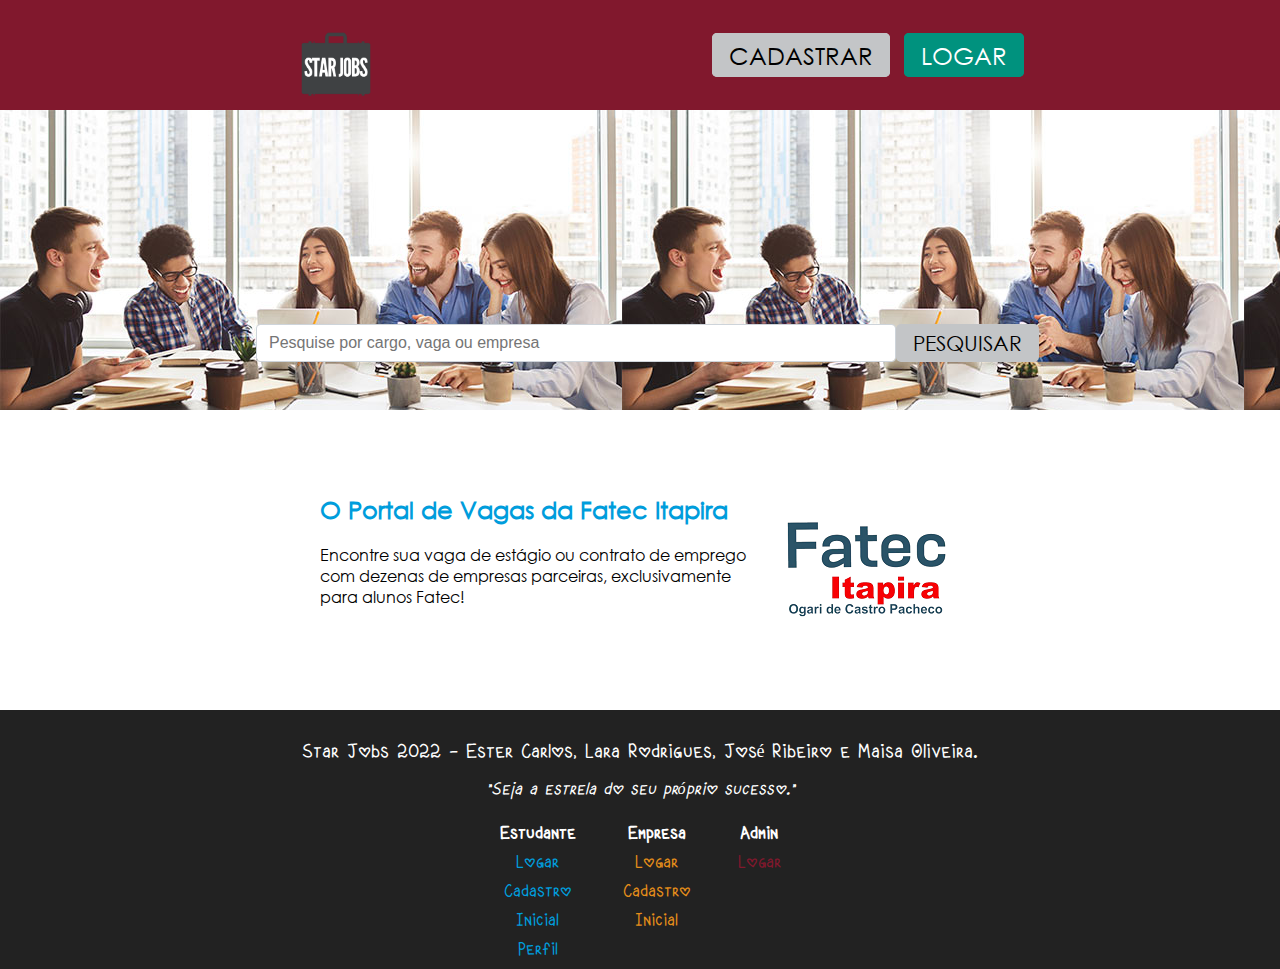
<file: index.html>
<!DOCTYPE html>
<html lang="pt-BR">

<head>
    <meta charset="UTF-8">
    <meta http-equiv="X-UA-Compatible" content="IE=edge">
    <meta name="viewport" content="width=device-width, initial-scale=1.0">
    <title>Star Jobs</title>

    <link href="style.css" rel="stylesheet">
    <link href="cadastroModal.css" rel="stylesheet">
</head>

<body style="margin: 0;">

    <script src="navbar.js "></script>

    <div 
        style="height: 300px; padding-top: 150px; background-image: url('img/fundo.jpg'); background-repeat: repeat; ">

        

        <input type="text" name="texto" id="1" class="input-text" placeholder="Pesquise por cargo, vaga ou empresa"
            style="margin-top: 5%; margin-left: 20%; width: 50%; float: left;">
        <a href="pesquisarVaga.php" class="botao-azul" style="font-size: 1.3em; float: left;margin-top: 5%;">PESQUISAR</a>
    </div>

    <div class="fatec" >
            
        <div class="fatecFalas">
            <img class="imgLogoFatec" src="img/LogoFatec.png" alt="LogoFatec">
            <h2  class="texto-azul">O Portal de Vagas da Fatec Itapira</h2>

           
            <p >Encontre sua vaga de estágio ou contrato de emprego com dezenas de empresas parceiras, exclusivamente
                para alunos Fatec! </p>
        
        </div>   
               
            
          
            
           
            

    </div>

    
    <!--div style="display: flex; height: 500px; justify-content: space-between; padding: 0 10%;">
        <script src="cardVaga.js "></script>
        <script src="cardVaga.js "></script>
        <script src="cardVaga.js "></script>
    </div-->

    <script src="footer.js "></script>

</body>

<script src="cadastro.js"></script>

</html>
</file>
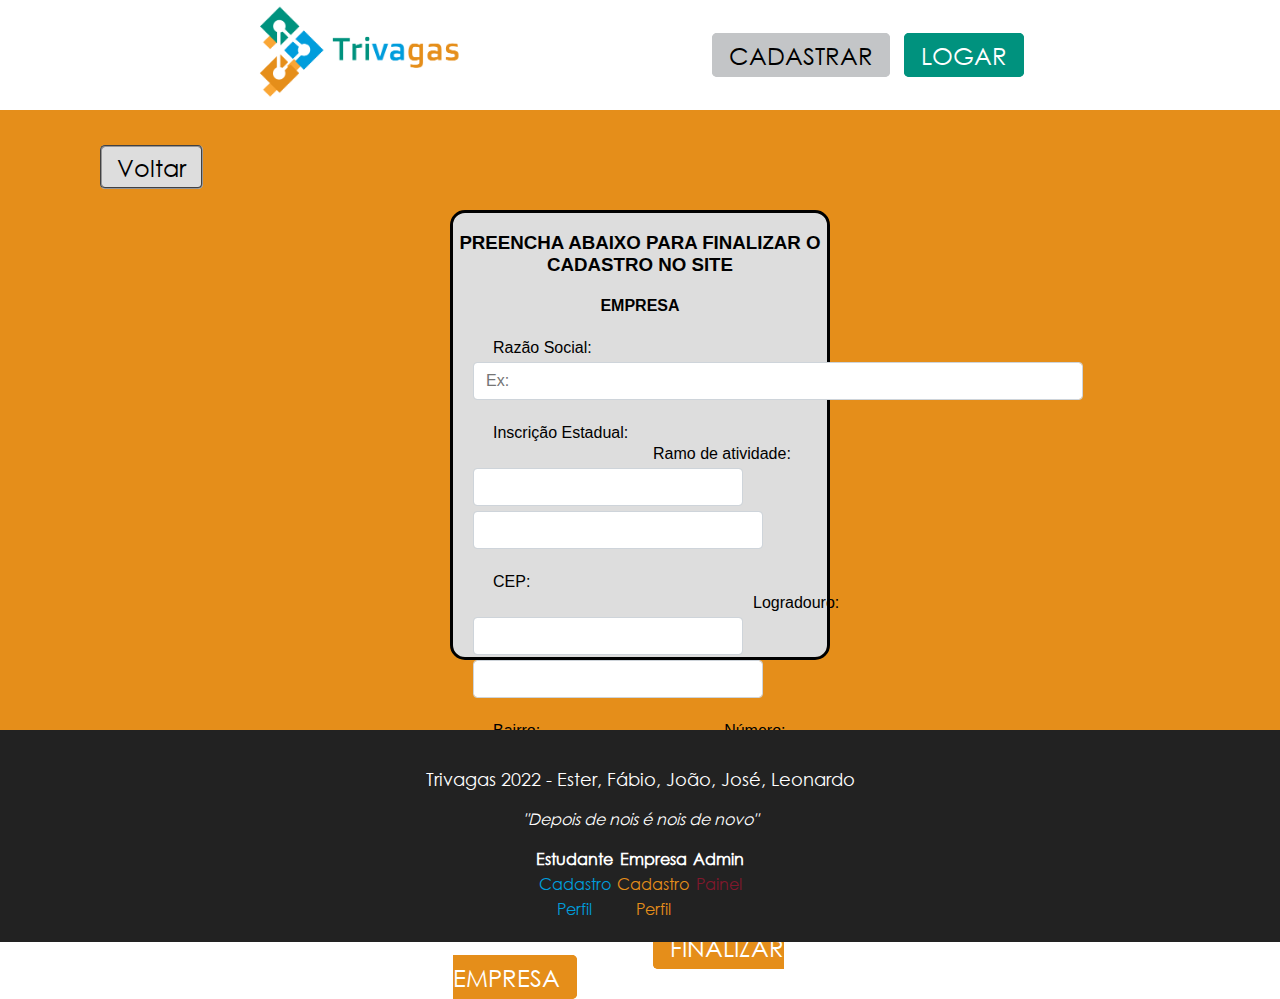
<file: cadastroEmpresa2.html>
<!DOCTYPE html>
<html lang="pt-BR">
<head>
    <meta charset="UTF-8">
    <meta http-equiv="X-UA-Compatible" content="IE=edge">
    <meta name="viewport" content="width=device-width, initial-scale=1.0">
    <title>Trivagas - Cadastro</title>

    <link href="style.css" rel="stylesheet">

    <link href="cadastroModal.css" rel="stylesheet">
</head>
<body style="margin: 0">

    <div style="height: 110px; padding: 0 20%;">
        <a href="index.html">
            <img src="img/LogoTrivagas.png" alt="LogoTrivagas" height="100px" style="padding-top: 5px; float: left;">
        </a>
        <div style="float: right; height: 100%; padding: 40px 0;">
            <a href="#" class="botao-azul" id="myBtn" style="font-size: 1.5em; margin-right: 10px;">CADASTRAR</a>
            <a href="#" class="botao-verde" id="myBtn2" style="font-size: 1.5em;">LOGAR</a>
        </div>

    </div>

    <!--Modal escolher cadastro -->
    <div id="myModal" class="modal">
        <div class="modal-content" style="text-align:center; padding-top: 40px;padding-bottom: 40px;">
            <span class="close">&times;</span>
            <a href="cadastroEstudante.html" class="botao-azul" id="myBtn"
                style="font-size: 1.5em; margin-right: 10px;">ESTUDANTE</a>
            <a href="cadastroEmpresa.html" class="botao-amarelo" style="font-size: 1.5em;">EMPRESA</a>
        </div>
    </div>

    <!--Modal escolher Logar -->
    <div id="myModal2" class="modal2">
        <div class="modal-content2" style="text-align:center; padding-top: 40px;padding-bottom: 40px;">
            <span class="close2">&times;</span>
            <a href="logarEstudante.html" class="botao-azul" id="myBtn2"
                style="font-size: 1.5em; margin-right: 10px;">ESTUDANTE</a>
            <a href="cadastroEmpresa.html" class="botao-amarelo" style="font-size: 1.5em;">EMPRESA</a>
            <a href="cadastroEmpresa.html" class="botao-vermelho" style="font-size: 1.5em; margin-left: 10px;">FATEC</a>
        </div>
    </div>

    <div class="background-amarelo" style="height: 100px;">

        <br>
        <br>
    
        <a href="index.html" class="botao-cinza" style="font-size: 1.5em; margin-left: 100px;">Voltar</a>

    </div>

    <div class="background-amarelo" style="height: 520px;padding: 0px 450px 70px 450px;">
    
        <div style="height: 100%;background-color: #dddddd;border-style: solid; border-radius: 15px;border-color: #000000;">

            <h3 style="color: #000000; text-align: center;font-family:'Segoe UI', Tahoma, Geneva, Verdana, sans-serif">PREENCHA ABAIXO PARA FINALIZAR O CADASTRO NO SITE</h3>
            
            <h4 style="color: #000000; text-align: center;font-family:'Segoe UI', Tahoma, Geneva, Verdana, sans-serif">EMPRESA</h4>

            <label style="color: #000000;font-family:'Segoe UI', Tahoma, Geneva, Verdana, sans-serif; margin-left: 40px;">Razão Social:</label>
            
            <br>

            <input type="text" class="input-text" style="margin-top: 5px; margin-left: 20px; width: 610px;" placeholder="Ex:">

            <br>
            <br>

            <label style="color: #000000;font-family:'Segoe UI', Tahoma, Geneva, Verdana, sans-serif; margin-left: 40px;">Inscrição Estadual:</label>
            <label style="color: #000000;font-family:'Segoe UI', Tahoma, Geneva, Verdana, sans-serif; margin-left: 200px;">Ramo de atividade:</label>
            
            <br>

            <input type="text" class="input-text" style="margin-top: 5px; margin-left: 20px; width: 270px;">
            <input type="text" class="input-text" style="margin-top: 5px; margin-left: 20px; width: 290px;">

            <br>
            <br>

            <label style="color: #000000;font-family:'Segoe UI', Tahoma, Geneva, Verdana, sans-serif; margin-left: 40px;">CEP:</label>
            <label style="color: #000000;font-family:'Segoe UI', Tahoma, Geneva, Verdana, sans-serif; margin-left: 300px;">Logradouro:</label>

            <br>

            <input type="text" class="input-text" style="margin-top: 5px; margin-left: 20px; width: 270px;">
            <input type="text" class="input-text" style="margin-top: 5px; margin-left: 20px; width: 290px;">

            <br>
            <br>

            <label style="color: #000000;font-family:'Segoe UI', Tahoma, Geneva, Verdana, sans-serif; margin-left: 40px;">Bairro:</label>
            <label style="color: #000000;font-family:'Segoe UI', Tahoma, Geneva, Verdana, sans-serif; margin-left: 180px;">Número:</label>
            <label style="color: #000000;font-family:'Segoe UI', Tahoma, Geneva, Verdana, sans-serif; margin-left: 160px;">Complemento:</label>

            <br>

            <input type="text" class="input-text" style="margin-top: 5px; margin-left: 20px; width: 170px;">
            <input type="text" class="input-text" style="margin-top: 5px; margin-left: 20px; width: 170px;">
            <input type="text" class="input-text" style="margin-top: 5px; margin-left: 20px; width: 170px;">

            <br>
            <br>
            <br>

            <a href="#" class="botao-amarelo" style="font-size: 1.5em; margin-right: 10px;margin-left: 200px;">FINALIZAR EMPRESA</a>

        </div>

    </div>

    <div class="footer" style="background-color: #222222; padding: 20px; text-align: center;">
        <p style="color: #FFFFFF; font-size: large;">Trivagas 2022 - Ester, Fábio, João, José, Leonardo</p>
        <p style="color: #FFFFFF; font-size: medium; font-style: italic;">"Depois de nois é nois de novo"</p>

        <table style="text-decoration: none; color: #FFFFFF; margin: 0 auto;">
            <tr>
                <th>Estudante</th>
                <th>Empresa</th>
                <th>Admin</th>
            </tr>
            <tr>
                <td><a href="cadastroEstudante.html" class="texto-azul">Cadastro</a></td>
                <td><a href="cadastroEmpresa.html" class="texto-amarelo">Cadastro</a></td>
                <td><a href="fatec.html" class="texto-vermelho">Painel</a></td>
            </tr>
            <tr>
                <td><a href="estudantePerfil.html" class="texto-azul">Perfil</a></td>
                <td><a href="" class="texto-amarelo">Perfil</a></td>
            </tr>
        </table>
    </div>
    
</body>

<script src="cadastro.js"></script>
    
</html>
</file>
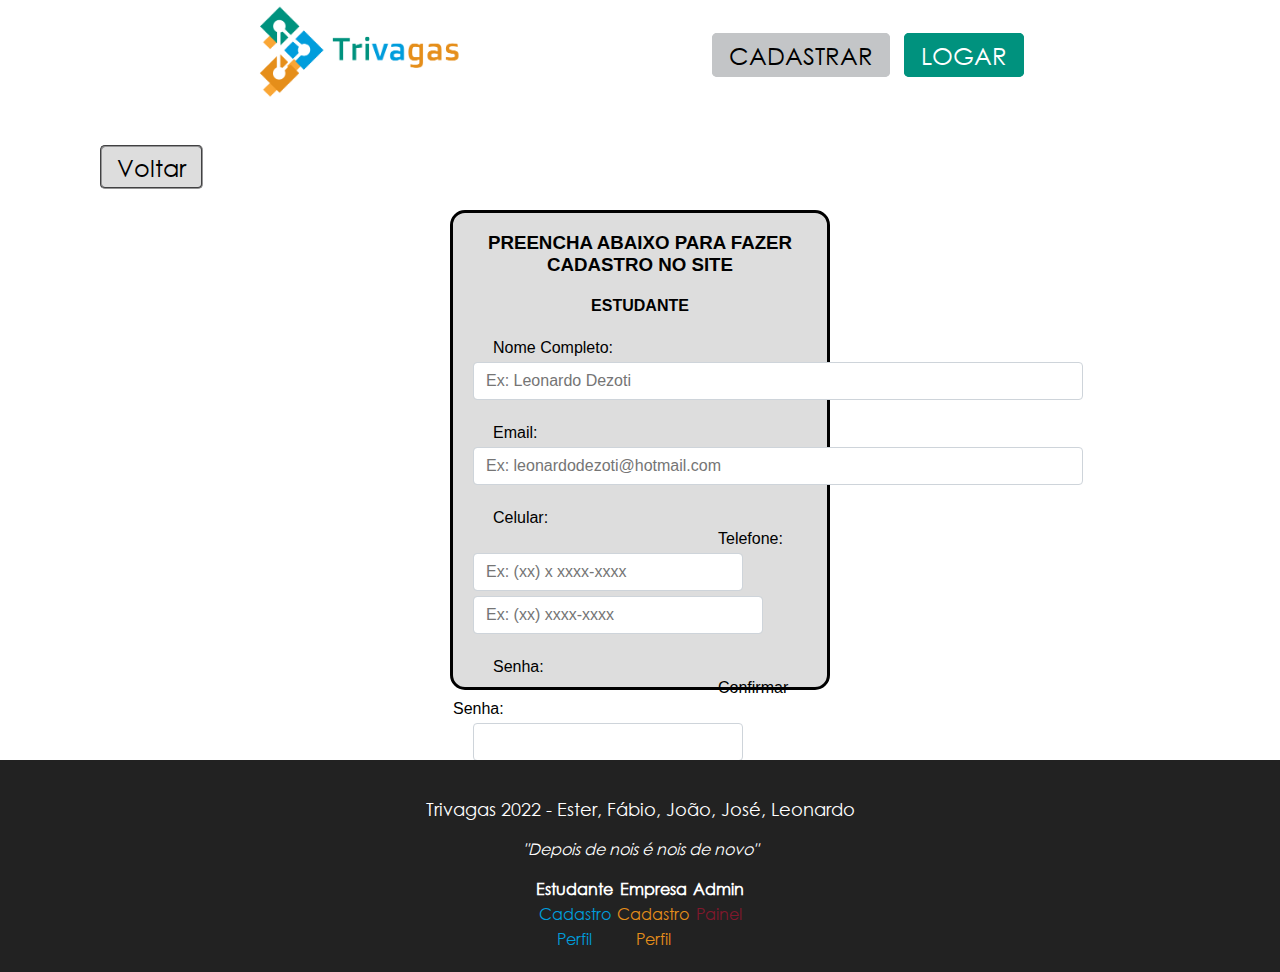
<file: cadastroEstudante.html>
<!DOCTYPE html>
<html lang="pt-BR">
<head>
    <meta charset="UTF-8">
    <meta http-equiv="X-UA-Compatible" content="IE=edge">
    <meta name="viewport" content="width=device-width, initial-scale=1.0">
    <title>Trivagas - Cadastro</title>

    <link href="style.css" rel="stylesheet">

    <link href="cadastroModal.css" rel="stylesheet">
</head>
<body style="margin: 0">

    <div style="height: 110px; padding: 0 20%;">
        <a href="index.html">
            <img src="img/LogoTrivagas.png" alt="LogoTrivagas" height="100px" style="padding-top: 5px; float: left;">
        </a>

        <div style="float: right; height: 100%; padding: 40px 0;">
            <a href="#" class="botao-azul" id="myBtn" style="font-size: 1.5em; margin-right: 10px;">CADASTRAR</a>
            <a href="#" class="botao-verde" id="myBtn2" style="font-size: 1.5em;">LOGAR</a>
        </div>

    </div>

    <!--Modal escolher cadastro -->
    <div id="myModal" class="modal">
        <div class="modal-content" style="text-align:center; padding-top: 40px;padding-bottom: 40px;">
            <span class="close">&times;</span>
            <a href="cadastroEstudante.html" class="botao-azul" id="myBtn"
                style="font-size: 1.5em; margin-right: 10px;">ESTUDANTE</a>
            <a href="cadastroEmpresa.html" class="botao-amarelo" style="font-size: 1.5em;">EMPRESA</a>
        </div>
    </div>

    <!--Modal escolher Logar -->
    <div id="myModal2" class="modal2">
        <div class="modal-content2" style="text-align:center; padding-top: 40px;padding-bottom: 40px;">
            <span class="close2">&times;</span>
            <a href="logarEstudante.html" class="botao-azul" id="myBtn2"
                style="font-size: 1.5em; margin-right: 10px;">ESTUDANTE</a>
            <a href="cadastroEmpresa.html" class="botao-amarelo" style="font-size: 1.5em;">EMPRESA</a>
            <a href="cadastroEmpresa.html" class="botao-vermelho" style="font-size: 1.5em; margin-left: 10px;">FATEC</a>
        </div>
    </div>

    <div class="background-azul" style="height: 100px;">

        <br>
        <br>
    
        <a href="index.html" class="botao-cinza" style="font-size: 1.5em; margin-left: 100px;">Voltar</a>

    </div>

    <div class="background-azul" style="height: 550px;padding: 0px 450px 70px 450px;">


        <div style="height: 100%;background-color: #dddddd;border-style: solid; border-radius: 15px;border-color: #000000;">

            <h3 style="color: #000000; text-align: center;font-family:'Segoe UI', Tahoma, Geneva, Verdana, sans-serif">PREENCHA ABAIXO PARA FAZER CADASTRO NO SITE</h3>

            <h4 style="color: #000000; text-align: center;font-family:'Segoe UI', Tahoma, Geneva, Verdana, sans-serif">ESTUDANTE</h4>

            <label style="color: #000000;font-family:'Segoe UI', Tahoma, Geneva, Verdana, sans-serif; margin-left: 40px;">Nome Completo:</label>
            
            <br>

            <input type="text" class="input-text" style="margin-top: 5px; margin-left: 20px; width: 610px;" placeholder="Ex: Leonardo Dezoti">

            <br>
            <br>

            <label style="color: #000000;font-family:'Segoe UI', Tahoma, Geneva, Verdana, sans-serif; margin-left: 40px;">Email:</label>
            
            <br>

            <input type="text" class="input-text" style="margin-top: 5px; margin-left: 20px; width: 610px;" placeholder="Ex: leonardodezoti@hotmail.com">

            <br>
            <br>

            <label style="color: #000000;font-family:'Segoe UI', Tahoma, Geneva, Verdana, sans-serif; margin-left: 40px;">Celular:</label>
            <label style="color: #000000;font-family:'Segoe UI', Tahoma, Geneva, Verdana, sans-serif; margin-left: 265px;">Telefone:</label>
            
            <br>

            <input type="text" class="input-text" style="margin-top: 5px; margin-left: 20px; width: 270px;" placeholder="Ex: (xx) x xxxx-xxxx">
            <input type="text" class="input-text" style="margin-top: 5px; margin-left: 20px; width: 290px;" placeholder="Ex: (xx) xxxx-xxxx">

            <br>
            <br>

            <label style="color: #000000;font-family:'Segoe UI', Tahoma, Geneva, Verdana, sans-serif; margin-left: 40px;">Senha:</label>
            <label style="color: #000000;font-family:'Segoe UI', Tahoma, Geneva, Verdana, sans-serif; margin-left: 265px;">Confirmar Senha:</label>
            
            <br>

            <input type="password" class="input-text" style="margin-top: 5px; margin-left: 20px; width: 270px;" >
            <input type="password" class="input-text" style="margin-top: 5px; margin-left: 20px; width: 290px;">

            <br>
            <br>
            <br>
            <br>

            <a href="logarEstudante.html" class="botao-azul" style="font-size: 1.5em; margin-right: 10px;margin-left: 180px;">CADASTRAR ESTUDANTE</a>


        </div>

    </div>

    <div class="footer" style="background-color: #222222; padding: 20px; text-align: center;">
        <p style="color: #FFFFFF; font-size: large;">Trivagas 2022 - Ester, Fábio, João, José, Leonardo</p>
        <p style="color: #FFFFFF; font-size: medium; font-style: italic;">"Depois de nois é nois de novo"</p>

        <table style="text-decoration: none; color: #FFFFFF; margin: 0 auto;">
            <tr>
                <th>Estudante</th>
                <th>Empresa</th>
                <th>Admin</th>
            </tr>
            <tr>
                <td><a href="cadastroEstudante.html" class="texto-azul">Cadastro</a></td>
                <td><a href="cadastroEmpresa.html" class="texto-amarelo">Cadastro</a></td>
                <td><a href="fatec.html" class="texto-vermelho">Painel</a></td>
            </tr>
            <tr>
                <td><a href="estudantePerfil.html" class="texto-azul">Perfil</a></td>
                <td><a href="" class="texto-amarelo">Perfil</a></td>
            </tr>
        </table>
    </div>
    
</body>

<script src="cadastro.js"></script>
    
</html>
</file>
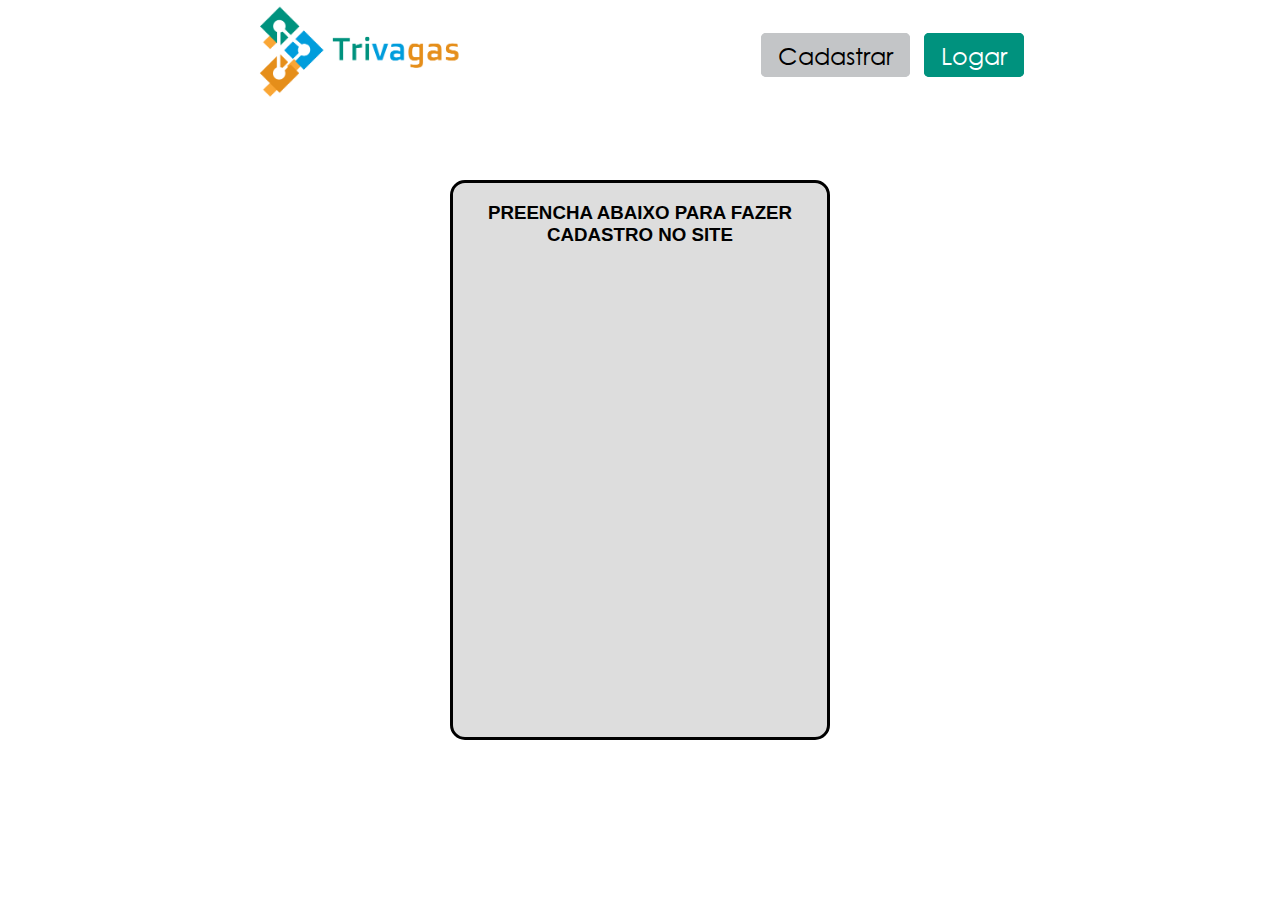
<file: cadastroEstudante_backup.html>
<!DOCTYPE html>
<html lang="en">
<head>
    <meta charset="UTF-8">
    <meta http-equiv="X-UA-Compatible" content="IE=edge">
    <meta name="viewport" content="width=device-width, initial-scale=1.0">
    <title>Trivagas - Cadastro</title>

    <link href="style.css" rel="stylesheet">

    <link href="style.css" rel="stylesheet">
</head>
<body style="margin: 0">

    <div style="height: 110px; padding: 0 20%;">
        <a href="index.html">
            <img src="img/LogoTrivagas.png" alt="LogoTrivagas" height="100px" style="padding-top: 5px; float: left;">
        </a>
        <div style="float: right; height: 100%; padding: 40px 0;">
            <a href="#" class="botao-azul" style="font-size: 1.5em; margin-right: 10px;">Cadastrar</a>
            <a href="#" class="botao-verde" style="font-size: 1.5em;">Logar</a>
        </div>

    </div>

    <div class="background-azul" style="height: 700px;padding: 70px 450px 70px 450px;">
    
        <div style="height: 100%;background-color: #dddddd;border-style: solid; border-radius: 15px;border-color: #000000;">

            <h3 style="color: #000000; text-align: center;font-family:'Segoe UI', Tahoma, Geneva, Verdana, sans-serif">PREENCHA ABAIXO PARA FAZER CADASTRO NO SITE</h3>
            
        </div>

    </div>
    
</body>
    
</html>
</file>
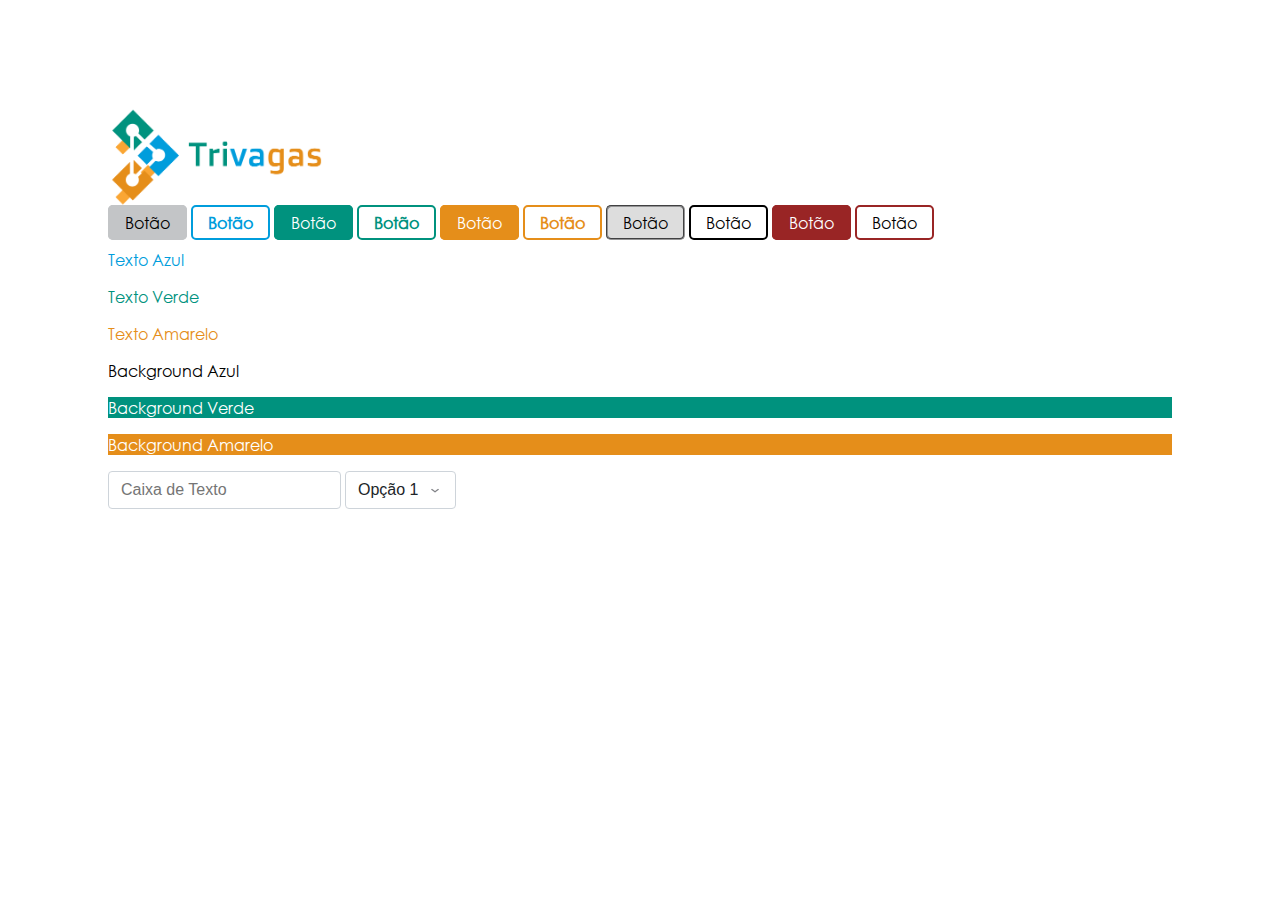
<file: components.html>
<!DOCTYPE html>
<html lang="pt-BR">

<head>
    <meta charset="UTF-8">
    <meta http-equiv="X-UA-Compatible" content="IE=edge">
    <meta name="viewport" content="width=device-width, initial-scale=1.0">

    <title>Trivagas</title>

    <link href="style.css" rel="stylesheet">
</head>

<body>

    <div style="margin: 100px;">

        <img src="img/LogoTrivagas.png" alt="LogoTrivagas" height="100px">

        <br>

        <a href="#" class="botao-azul">Botão</a>
        <a href="#" class="botao-outline-azul">Botão</a>

        <a href="#" class="botao-verde">Botão</a>
        <a href="#" class="botao-outline-verde">Botão</a>

        <a href="#" class="botao-amarelo">Botão</a>
        <a href="#" class="botao-outline-amarelo">Botão</a>

        <a href="#" class="botao-cinza">Botão</a>
        <a href="#" class="botao-outline-cinza">Botão</a>

        <a href="#" class="botao-vermelho">Botão</a>
        <a href="#" class="botao-outline-vermelho">Botão</a>

        <br>

        <p class="texto-azul">Texto Azul</p>
        <p class="texto-verde">Texto Verde</p>
        <p class="texto-amarelo">Texto Amarelo</p>


        <div class="background-azul">
            <p>Background Azul</p>
        </div>
        <div class="background-verde">
            <p>Background Verde</p>
        </div>
        <div class="background-amarelo">
            <p>Background Amarelo</p>
        </div>

        <input type="text" name="texto" id="1" class="input-text" placeholder="Caixa de Texto">

        <select name="select" id="2" class="input-select">
            <option value="1">Opção 1</option>
            <option value="2">Opção 2</option>
        </select>

    </div>


</body>

</html>
</file>
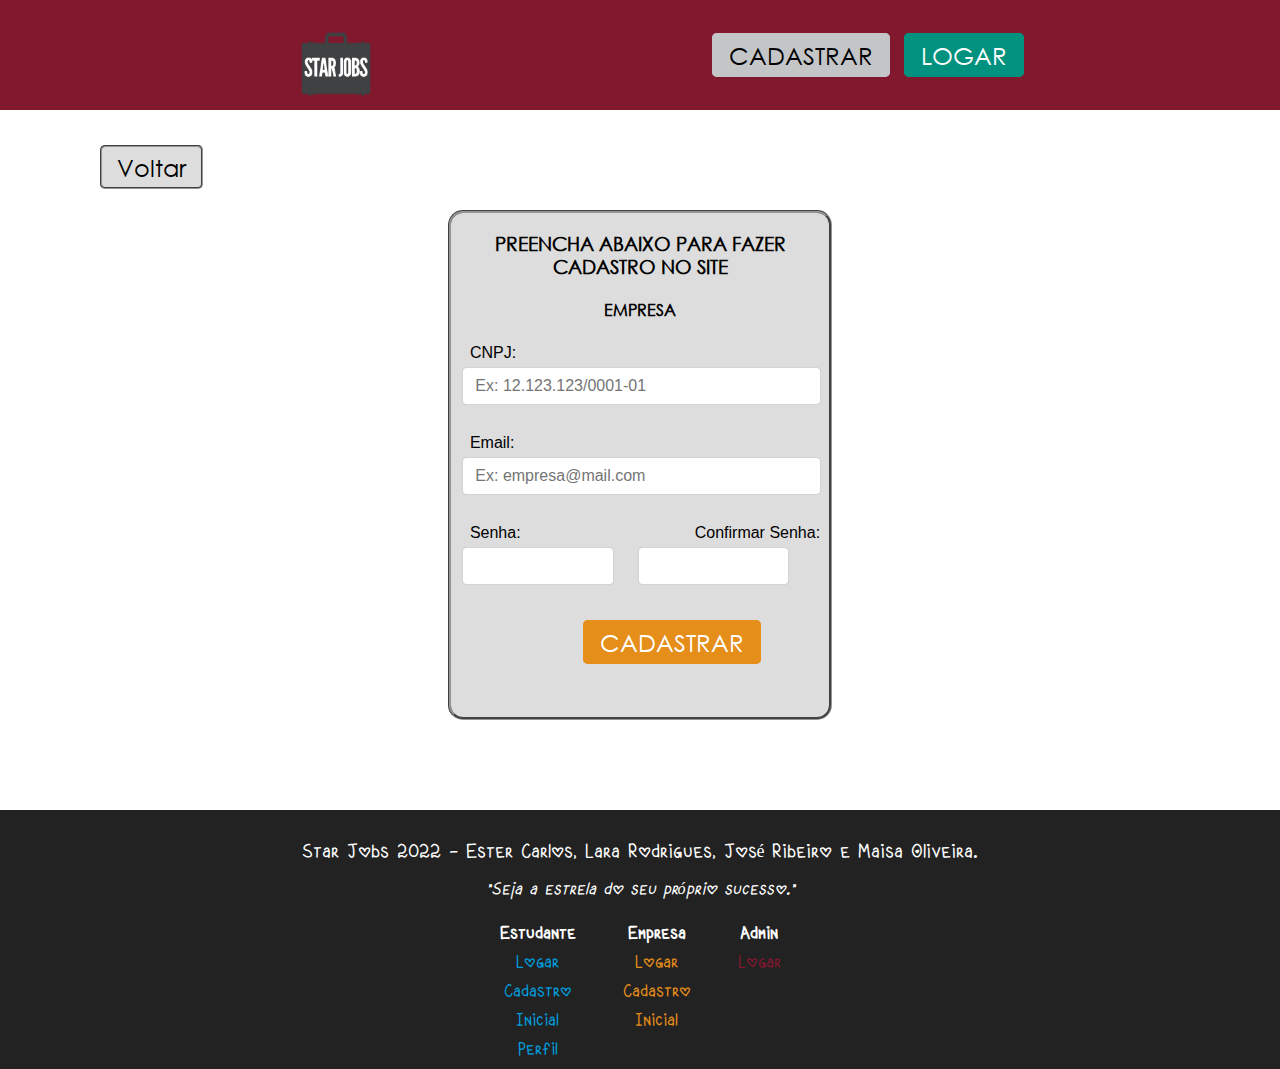
<file: empresaCadastro.html>
<!DOCTYPE html>
<html lang="pt-BR">
<head>
    <meta charset="UTF-8">
    <meta http-equiv="X-UA-Compatible" content="IE=edge">
    <meta name="viewport" content="width=device-width, initial-scale=1.0">
    <title>Trivagas - Empresa Cadastro</title>

    <link href="style.css" rel="stylesheet">

    <link href="cadastroModal.css" rel="stylesheet">
</head>
<body style="margin: 0">

    <script src="navbar.js "></script>

    <div style="height: 100px;">

        <br>
        <br>
    
        <a href="index.html" class="botao-cinza" style="font-size: 1.5em; margin-left: 100px;">Voltar</a>

    </div>

    <div style="height: 600px;">
    
        <div class="cadastroEmpresa">

            <h3 style="color: #000000; text-align: center;">PREENCHA ABAIXO PARA FAZER CADASTRO NO SITE</h3>
            
            <h4 style="color: #000000; text-align: center;">EMPRESA</h4>

            <label style="color: #000000;font-family:'Segoe UI', Tahoma, Geneva, Verdana, sans-serif; margin-left: 5%">CNPJ:</label>
            
            <br>

            <input type="text" class="input-text" style="margin: 5px 3%;width: 95%;" placeholder="Ex: 12.123.123/0001-01">

            <br>
            <br>

            <label style="color: #000000;font-family:'Segoe UI', Tahoma, Geneva, Verdana, sans-serif; margin-left: 5%">Email:</label>
            
            <br>

            <input type="text" class="input-text" style="margin: 5px 3%;width: 95%;" placeholder="Ex: empresa@mail.com">

            <br>
            <br>

            <label style="color: #000000;font-family:'Segoe UI', Tahoma, Geneva, Verdana, sans-serif; margin-left: 5%">Senha:</label>
            <label style="color: #000000;font-family:'Segoe UI', Tahoma, Geneva, Verdana, sans-serif; margin-left: 45%;">Confirmar Senha:</label>
            
            <br>

            <input type="password" class="input-text" style="margin: 5px 0 0 3%;width: 40%;" >
            <input type="password" class="input-text" style="margin: 5px 0 0 5.5%;width: 40%;">

            <br>
            <br>
            <br>

            <a href="empresaCadastro2.html" class="botao-amarelo" style="font-size: 1.5em; margin: 0 35%;">CADASTRAR</a>

        </div>

    </div>

    <script src="footer.js"></script>
    
</body>

<script src="cadastro.js"></script>
    
</html>
</file>
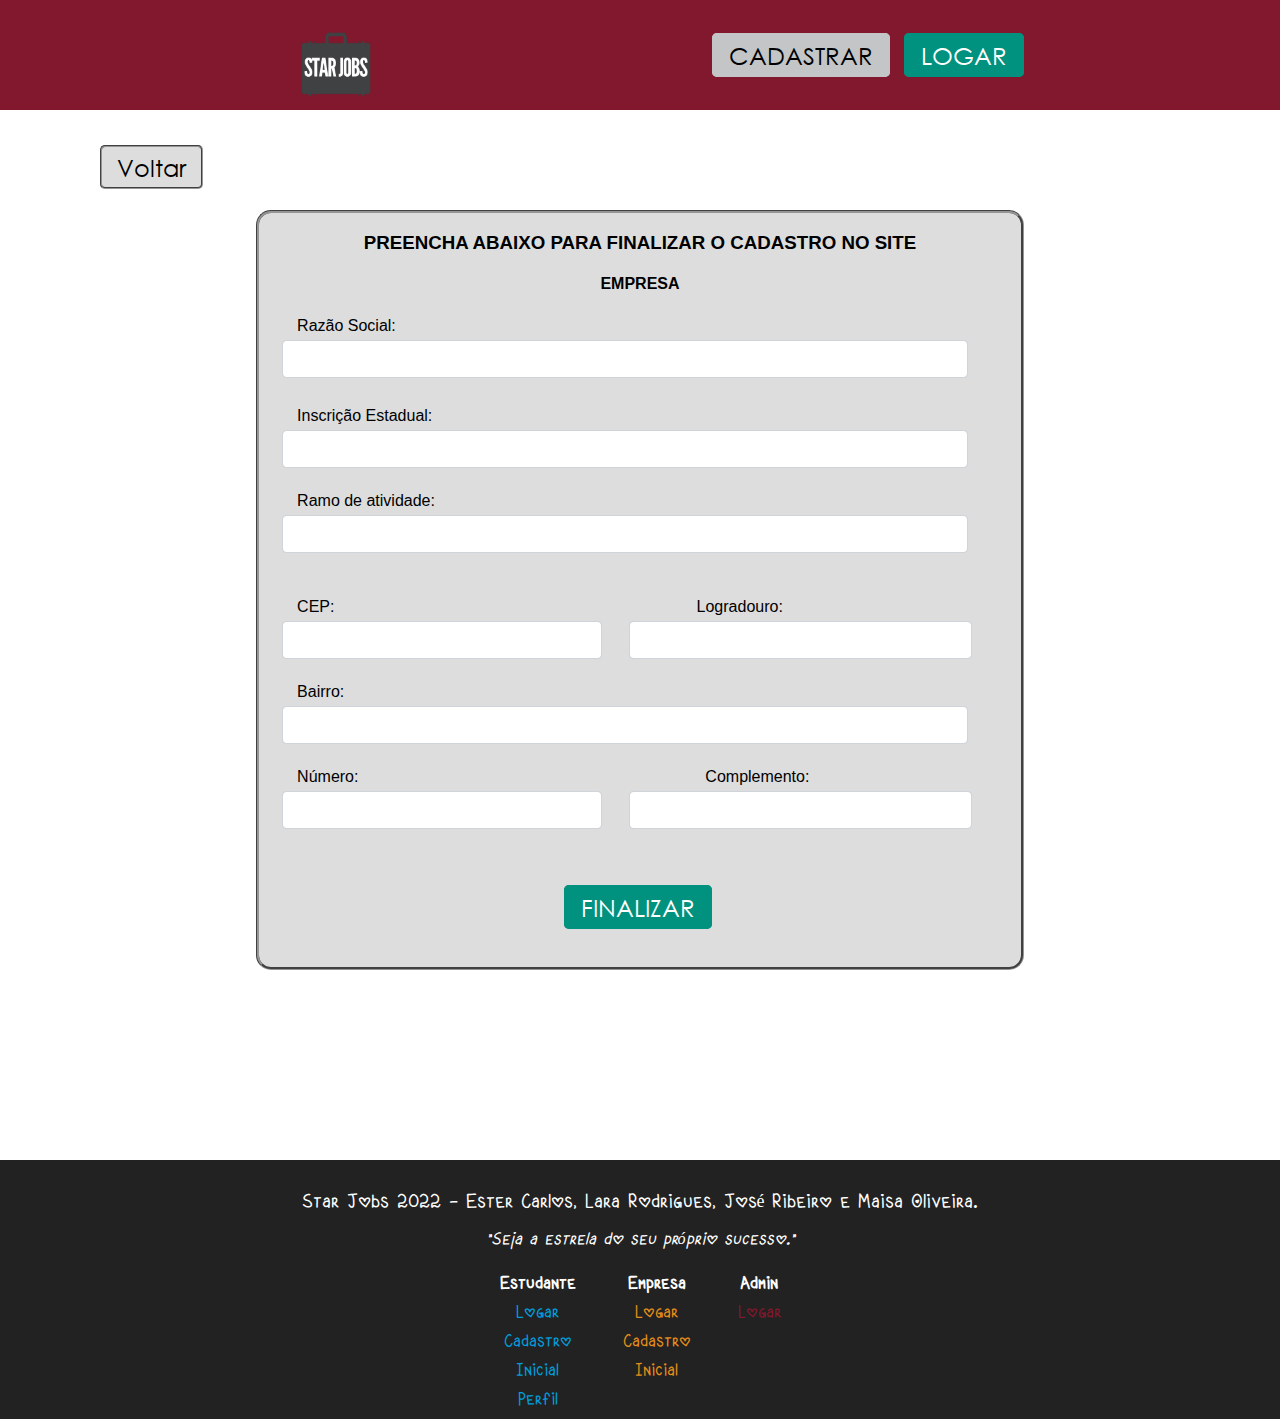
<file: empresaCadastro2.html>
<!DOCTYPE html>
<html lang="pt-BR">
<head>
    <meta charset="UTF-8">
    <meta http-equiv="X-UA-Compatible" content="IE=edge">
    <meta name="viewport" content="width=device-width, initial-scale=1.0">
    <title>Trivagas - Empresa Cadastro 2</title>

    <link href="style.css" rel="stylesheet">

    <link href="cadastroModal.css" rel="stylesheet">
</head>
<body style="margin: 0">

    <script src="navbar.js "></script>

    <div style="height: 100px;">

        <br>
        <br>
    
        <a href="index.html" class="botao-cinza" style="font-size: 1.5em; margin-left: 100px;">Voltar</a>

    </div>

    <div style="height:950px;">
    
        <div class="cadastroEmpresa2">

            <h3 style="color: #000000; text-align: center;font-family:'Segoe UI', Tahoma, Geneva, Verdana, sans-serif">PREENCHA ABAIXO PARA FINALIZAR O CADASTRO NO SITE</h3>
            
            <h4 style="color: #000000; text-align: center;font-family:'Segoe UI', Tahoma, Geneva, Verdana, sans-serif">EMPRESA</h4>

            <label style="color: #000000;font-family:'Segoe UI', Tahoma, Geneva, Verdana, sans-serif; margin-left: 5%">Razão Social:</label>
            
            <br>

            <input type="text" class="input-text" style="margin: 5px 3%;width: 90%;">

            <br>
            <br>

            <label style="color: #000000;font-family:'Segoe UI', Tahoma, Geneva, Verdana, sans-serif; margin-left: 5%">Inscrição Estadual:</label>

            <br>
            <input type="text" class="input-text" style="margin: 5px 0 0 3%;width: 90%;">

            <br> 
            <br>

            <label style="color: #000000;font-family:'Segoe UI', Tahoma, Geneva, Verdana, sans-serif; margin-left: 5%;">Ramo de atividade:</label>
            
            <br>
            <input type="text" class="input-text" style="margin: 5px 0 0 3%;width: 90%;">
            <br>

            <br>
            <br>

            <label style="color: #000000;font-family:'Segoe UI', Tahoma, Geneva, Verdana, sans-serif; margin-left: 5%">CEP:</label>
            <label style="color: #000000;font-family:'Segoe UI', Tahoma, Geneva, Verdana, sans-serif; margin-left: 47%;">Logradouro:</label>

            <br>

            <input type="text" class="input-text" style="margin: 5px 0 0 3%;width: 42%;">
            <input type="text" class="input-text" style="margin: 5px 0 0 3%;width: 45%;">

            <br>
            <br>

        
            <label style="color: #000000;font-family:'Segoe UI', Tahoma, Geneva, Verdana, sans-serif; margin-left: 5%;">Bairro:</label>
            <br>
            <input type="text" class="input-text" style="margin: 5px 0 0 3%;width: 90%;">
            
            <br>
            <br>
            
            <label style="color: #000000;font-family:'Segoe UI', Tahoma, Geneva, Verdana, sans-serif; margin-left: 5%;">Número:</label>
            <label style="color: #000000;font-family:'Segoe UI', Tahoma, Geneva, Verdana, sans-serif; margin-left: 45%;">Complemento:</label>
            
            <br>
            <input type="text" class="input-text" style="margin: 5px 0 0 3%;width: 42%;">
            <input type="text" class="input-text" style="margin: 5px 0 0 3%;width: 45%;">
            
            <br>

            
            

            <br>
            <br>
            <br>

            <a href="empresaLogar.html" class="botao-verde" style="font-size: 1.5em; margin: 0 40%">FINALIZAR</a>

        </div>

    </div>

    <script src="footer.js"></script>
    
</body>

<script src="cadastro.js"></script>
    
</html>
</file>
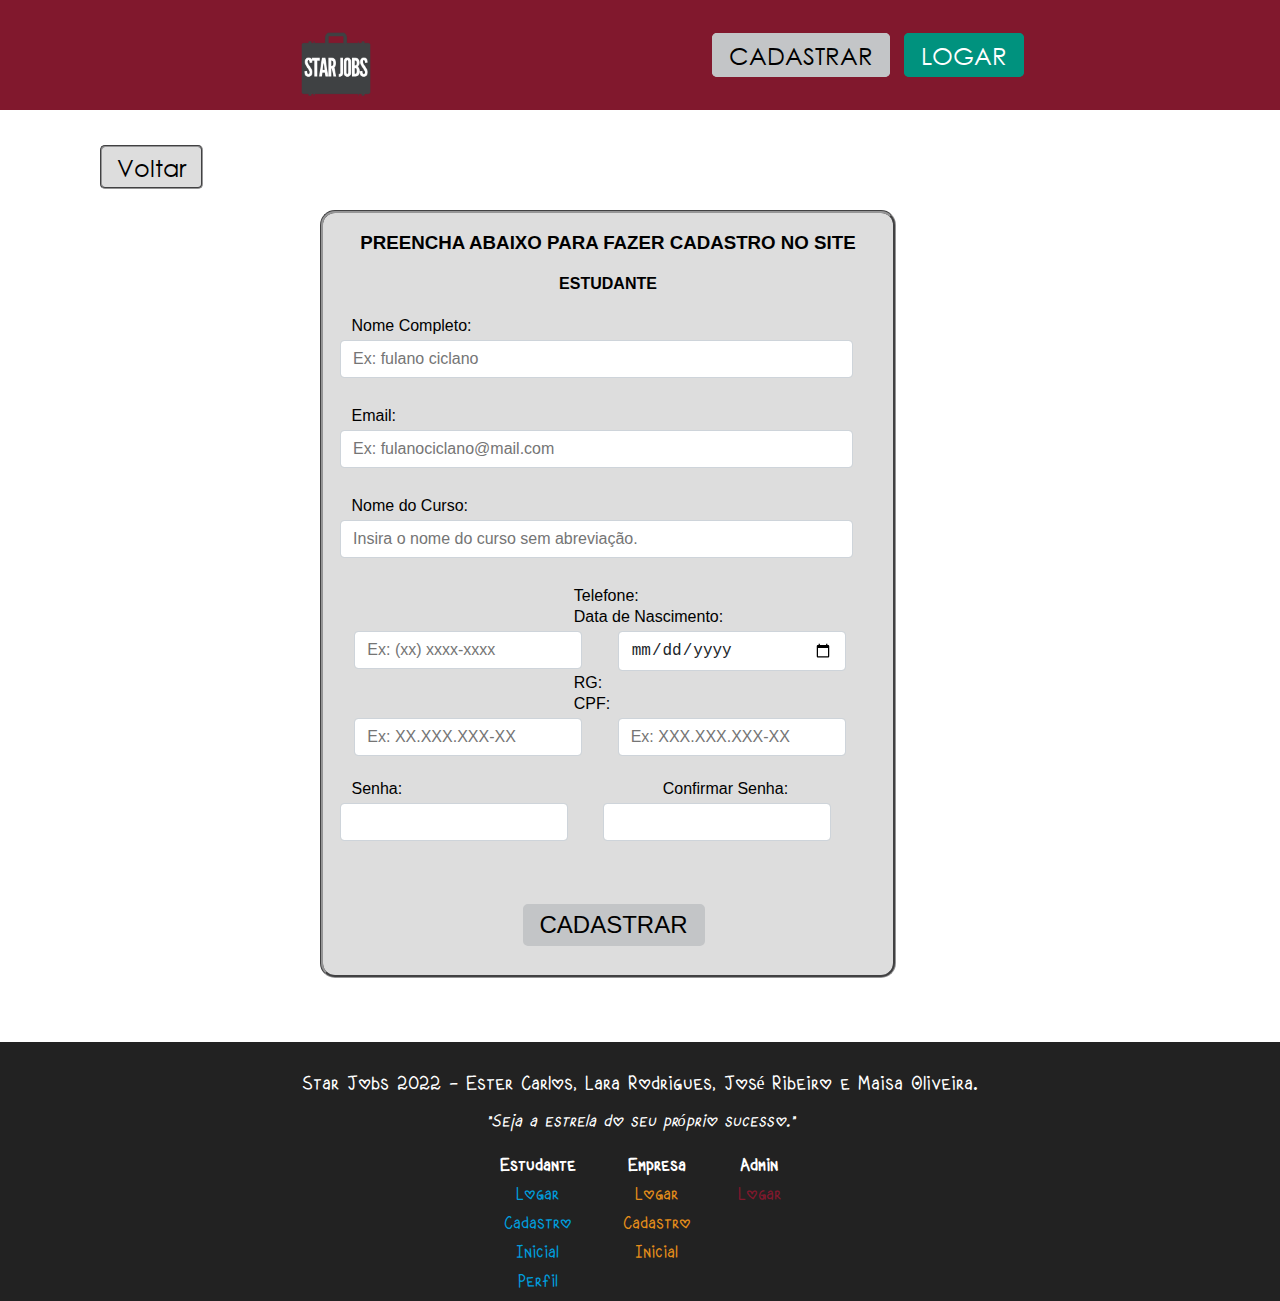
<file: estudanteCadastro.html>
<!DOCTYPE html>
<html lang="pt-BR">
<head>
    <meta charset="UTF-8">
    <meta http-equiv="X-UA-Compatible" content="IE=edge">
    <meta name="viewport" content="width=device-width, initial-scale=1.0">
    <title>StarJobs - Estudante Cadastro</title>

    <link href="style.css" rel="stylesheet">

    <link href="cadastroModal.css" rel="stylesheet">
</head>
<body style="margin: 0">

    <script src="navbar.js "></script>

    <div class="background-azul" style="height: 100px;">

        <br>
        <br>
    
        <a href="index.html" class="botao-cinza" style="font-size: 1.5em; margin-left: 100px;">Voltar</a>

    </div>

    <div>


        <div class="cadastroEstudante">

        <form method="post" action="cadastroAluno.php">

            <h3 style="color: #000000; text-align: center;font-family:'Segoe UI', Tahoma, Geneva, Verdana, sans-serif">PREENCHA ABAIXO PARA FAZER CADASTRO NO SITE</h3>

            <h4 style="color: #000000; text-align: center;font-family:'Segoe UI', Tahoma, Geneva, Verdana, sans-serif">ESTUDANTE</h4>

            <label style="color: #000000;font-family:'Segoe UI', Tahoma, Geneva, Verdana, sans-serif; margin-left: 5%;">Nome Completo:</label>
            
            <br>

            <input name="nome" type="text" class="input-text" style="margin: 5px 3%;width: 90%;" placeholder="Ex: fulano ciclano">

            <br>
            <br>

            <label style="color: #000000;font-family:'Segoe UI', Tahoma, Geneva, Verdana, sans-serif; margin-left: 5%;">Email:</label>
            
            <br>

            <input name="email" type="text" class="input-text" style="margin: 5px 3%;width: 90%;" placeholder="Ex: fulanociclano@mail.com">

            <br>
            <br>

            <label style="color: #000000;font-family:'Segoe UI', Tahoma, Geneva, Verdana, sans-serif; margin-left: 5%;">Nome do Curso:</label>
            
            <br>

            <input name="curso" type="text" class="input-text" style="margin: 5px 3%;width: 90%;" placeholder="Insira o nome do curso sem abreviação.">

            <br>
            <br>

            
            <label style="color: #000000;font-family:'Segoe UI', Tahoma, Geneva, Verdana, sans-serif; margin-left: 44%;">Telefone:</label>
            <label style="color: #000000;font-family:'Segoe UI', Tahoma, Geneva, Verdana, sans-serif; margin-left: 44%;">Data de Nascimento:</label>
            
            <br>

            
            <input name="telefone" type="text" class="input-text" style="margin: 5px 0 0 5.5%;width: 40%;" placeholder="Ex: (xx) xxxx-xxxx">
            <input name="data" type="date" class="input-text" style="margin: 5px 0 0 5.5%;width: 40%;">

            <br> 
            
            <label style="color: #000000;font-family:'Segoe UI', Tahoma, Geneva, Verdana, sans-serif; margin-left: 44%;">RG:</label>
            <label style="color: #000000;font-family:'Segoe UI', Tahoma, Geneva, Verdana, sans-serif; margin-left: 44%;">CPF:</label>

            <br>

            <input name="rg" type="text" class="input-text" style="margin: 5px 0 0 5.5%;width: 40%;" placeholder="Ex: XX.XXX.XXX-XX">
            <input name="cpf" type="text" class="input-text" style="margin: 5px 0 0 5.5%;width: 40%;" placeholder="Ex: XXX.XXX.XXX-XX">


            <br>
            <br>

            <label style="color: #000000;font-family:'Segoe UI', Tahoma, Geneva, Verdana, sans-serif; margin-left: 5%;">Senha:</label>

            <label style="color: #000000;font-family:'Segoe UI', Tahoma, Geneva, Verdana, sans-serif; margin-left: 45%;">Confirmar Senha:</label>
            
            <br>

            <input name="senha" type="password" class="input-text" style="margin: 5px 0 0 3%;width: 40%;" >
            <input name="senha2" type="password" class="input-text" style="margin: 5px 0 0 5.5%;width: 40%;">

            <br>
            <br>
            <br>
            <br>

            <input name="enviar" type="submit" class="botao-azul" style="font-size: 1.5em; margin: 0 35% 5%;" value="CADASTRAR">

        </form>
        </div>

    </div>

    <script src="footer.js "></script>
    
</body>

<script src="cadastro.js"></script>
    
</html>
</file>
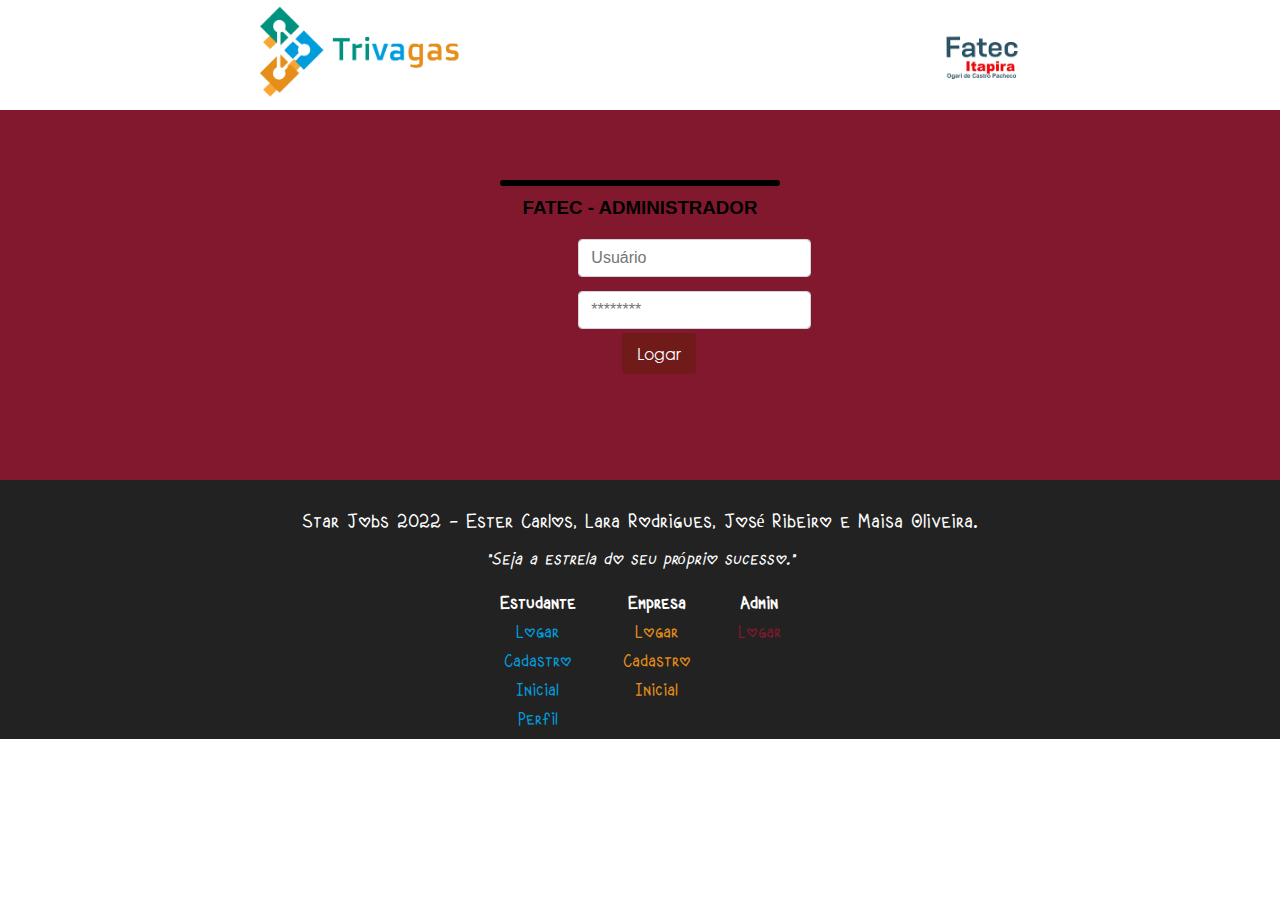
<file: fatec.html>
<!DOCTYPE html>
<html lang="pt-BR">

<head>
    <meta charset="UTF-8">
    <meta http-equiv="X-UA-Compatible" content="IE=edge">
    <meta name="viewport" content="width=device-width, initial-scale=1.0">
    <title>Trivagas - Fatec</title>

    <link href="style.css" rel="stylesheet">
</head>

<body style="margin: 0">

    <div style="height: 110px; padding: 0 20%;">
        <img src="img/LogoTrivagas.png" alt="LogoTrivagas" height="100px" style="padding-top: 5px; float: left;">

        <div style="float: right; height: 100%; padding: 15px 0;">
            <img src="img/LogoFatec.png" alt="LogoFatecItapira" height="90px" > 
        </div>

    </div>
    
    <div class="background-vermelho" style="height: 350px;padding: 70px 500px 300px 500px;">
    
        <div style=" height: 100%; background-color: #dddddd; border-style: solid; border-radius: 15px;border-color: #000000;">
            
            <h3 style="margin: 5%; color: #000000; text-align: center;font-family:'Segoe UI', Tahoma, Geneva, Verdana, sans-serif">FATEC - ADMINISTRADOR</h3>
            <div style=" float: center; margin: 5% 25% 5%;">
            <input type="text" name="texto" id="1" class="input-text" placeholder="Usuário" style=" margin: 5%;">
            <br>
            <input type="password" name="senha" id="1" class="input-text" style=" margin: 5%;" placeholder="********">
           <div style="margin: 5%;">
            <a href="index.html" style=" margin: 35%; text-decoration: none;  background-color: #701a1a; padding: 10px 15px 10px; border-radius: 4px; color: white">Logar</a>
           </div>
        </div>

          
        
        </div>

    </div>
    <script src="footer.js "></script>

</body>
</html>
</file>
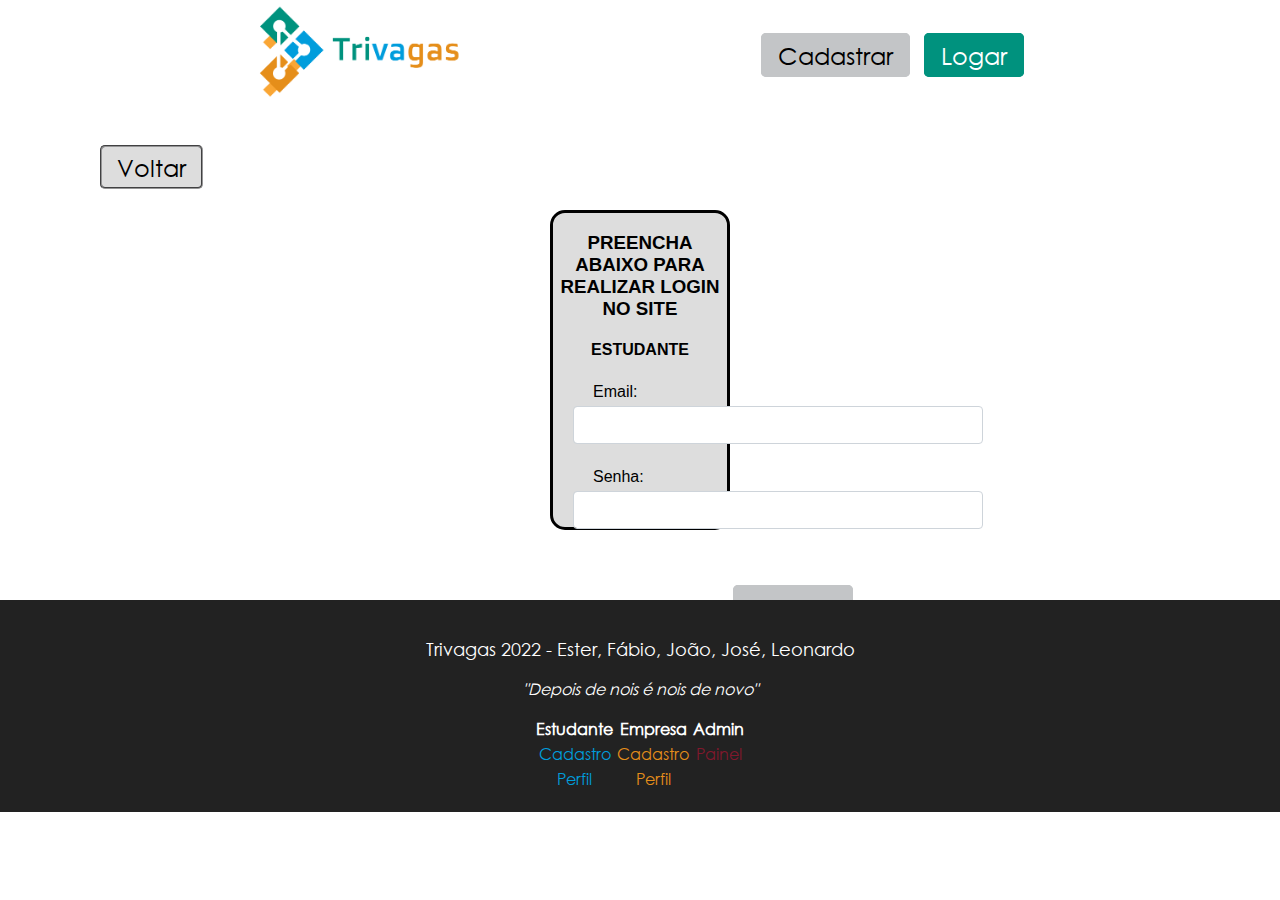
<file: logarEstudante.html>
<!DOCTYPE html>
<html lang="pt-BR">
<head>
    <meta charset="UTF-8">
    <meta http-equiv="X-UA-Compatible" content="IE=edge">
    <meta name="viewport" content="width=device-width, initial-scale=1.0">
    <title>Trivagas - Login Estudante</title>

    <link href="style.css" rel="stylesheet">
    <link href="cadastroModal.css" rel="stylesheet">
</head>
<body  style="margin: 0">

    <div style="height: 110px; padding: 0 20%;">
        <a href="index.html">
            <img src="img/LogoTrivagas.png" alt="LogoTrivagas" height="100px" style="padding-top: 5px; float: left;">
        </a>

        <div style="float: right; height: 100%; padding: 40px 0;">
            <a href="#" class="botao-azul" id="myBtn" style="font-size: 1.5em; margin-right: 10px;">Cadastrar</a>
            <a href="#" class="botao-verde" id="myBtn2" style="font-size: 1.5em;">Logar</a>
        </div>

    </div>

    <!--Modal escolher cadastro -->
    <div id="myModal" class="modal">
        <div class="modal-content" style="text-align:center; padding-top: 40px;padding-bottom: 40px;">
            <span class="close">&times;</span>
            <a href="cadastroEstudante.html" class="botao-azul" id="myBtn"
                style="font-size: 1.5em; margin-right: 10px;">ESTUDANTE</a>
            <a href="cadastroEmpresa.html" class="botao-amarelo" style="font-size: 1.5em;">EMPRESA</a>
        </div>
    </div>

    <!--Modal escolher Logar -->
    <div id="myModal2" class="modal2">
        <div class="modal-content2" style="text-align:center; padding-top: 40px;padding-bottom: 40px;">
            <span class="close2">&times;</span>
            <a href="logarEstudante.html" class="botao-azul" id="myBtn2"
                style="font-size: 1.5em; margin-right: 10px;">ESTUDANTE</a>
            <a href="cadastroEmpresa.html" class="botao-amarelo" style="font-size: 1.5em;">EMPRESA</a>
            <a href="cadastroEmpresa.html" class="botao-vermelho" style="font-size: 1.5em; margin-left: 10px;">FATEC</a>
        </div>
    </div>

    <div class="background-azul" style="height: 100px;">

        <br>
        <br>
    
        <a href="index.html" class="botao-cinza" style="font-size: 1.5em; margin-left: 100px;">Voltar</a>

    </div>

    <div class="background-azul" style="height: 390px;padding: 0px 550px 70px 550px;">


        <div style="height: 100%;background-color: #dddddd;border-style: solid; border-radius: 15px;border-color: #000000;">

            <h3 style="color: #000000; text-align: center;font-family:'Segoe UI', Tahoma, Geneva, Verdana, sans-serif">PREENCHA ABAIXO PARA REALIZAR LOGIN NO SITE</h3>

            <h4 style="color: #000000; text-align: center;font-family:'Segoe UI', Tahoma, Geneva, Verdana, sans-serif">ESTUDANTE</h4>

            <label style="color: #000000;font-family:'Segoe UI', Tahoma, Geneva, Verdana, sans-serif; margin-left: 40px;">Email:</label>
            
            <br>

            <input type="text" class="input-text" style="margin-top: 5px; margin-left: 20px; width: 410px;">

            <br>
            <br>

            <label style="color: #000000;font-family:'Segoe UI', Tahoma, Geneva, Verdana, sans-serif; margin-left: 40px;">Senha:</label>
            
            
            <br>

            <input type="password" class="input-text" style="margin-top: 5px; margin-left: 20px; width: 410px;" >

            <br>
            <br>
            <br>
            <br>

            <a href="inicialEstudante.html" class="botao-azul" style="font-size: 1.5em; margin-right: 10px;margin-left: 180px;">LOGAR</a>


        </div>

    </div>

    <div class="footer" style="background-color: #222222; padding: 20px; text-align: center;">
        <p style="color: #FFFFFF; font-size: large;">Trivagas 2022 - Ester, Fábio, João, José, Leonardo</p>
        <p style="color: #FFFFFF; font-size: medium; font-style: italic;">"Depois de nois é nois de novo"</p>

        <table style="text-decoration: none; color: #FFFFFF; margin: 0 auto;">
            <tr>
                <th>Estudante</th>
                <th>Empresa</th>
                <th>Admin</th>
            </tr>
            <tr>
                <td><a href="cadastroEstudante.html" class="texto-azul">Cadastro</a></td>
                <td><a href="cadastroEmpresa.html" class="texto-amarelo">Cadastro</a></td>
                <td><a href="fatec.html" class="texto-vermelho">Painel</a></td>
            </tr>
            <tr>
                <td><a href="estudantePerfil.html" class="texto-azul">Perfil</a></td>
                <td><a href="" class="texto-amarelo">Perfil</a></td>
            </tr>
        </table>
    </div>

    
</body>

<script src="cadastro.js"></script>

</html>
</file>
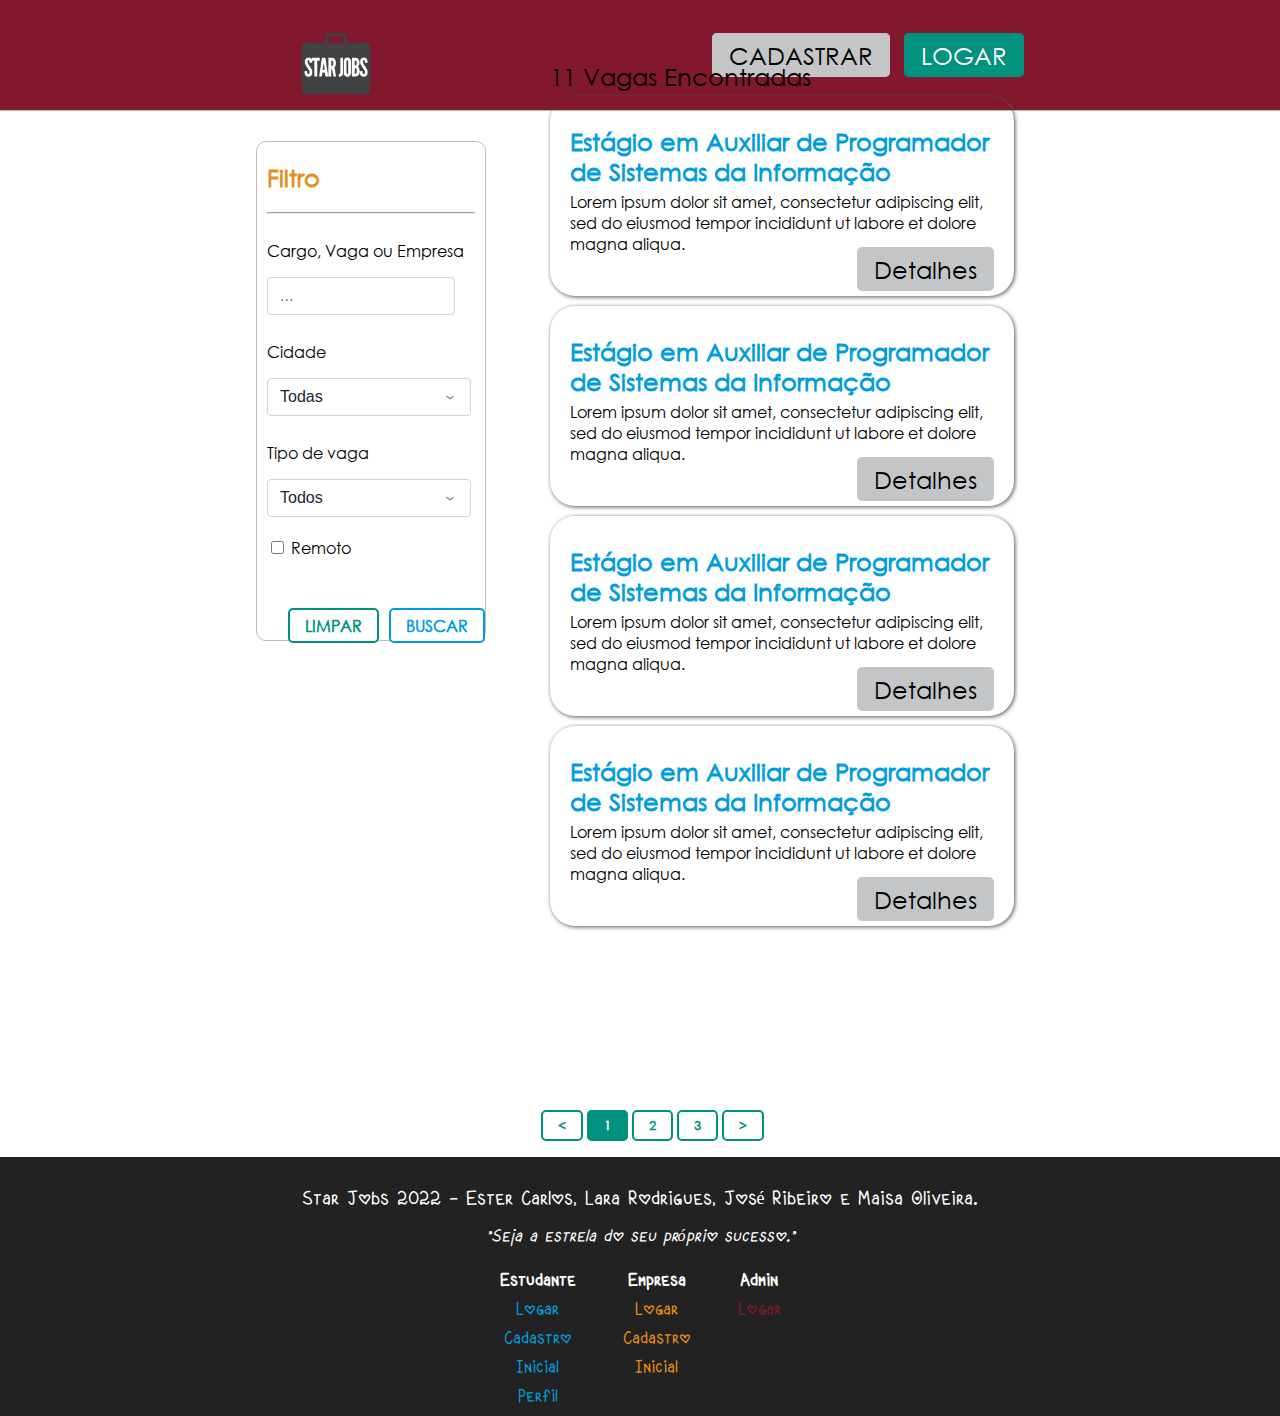
<file: pesquisarVaga.html>
<!DOCTYPE html>
<html lang="pt-BR">

<head>
    <meta charset="UTF-8">
    <meta http-equiv="X-UA-Compatible" content="IE=edge">
    <meta name="viewport" content="width=device-width, initial-scale=1.0">
    <title>Trivagas - Pesquisar Vaga</title>

    <link href="style.css" rel="stylesheet">
    <link href="cadastroModal.css" rel="stylesheet">
</head>

<body style="margin: 0;">

    <script src="navbar.js "></script>
    
    <div style="padding: 0 20%; height: 1000px; border-top: #bbbbbb solid 1px;">
        <div style="padding: 0 10px; float: left; border: #bbbbbb solid 1px; border-radius: 10px; height: 500px; width: 30%; margin-top: 30px;">
            <h2 class="texto-amarelo"><span style="background: url(img/icons8-filtro-vazio-24.png) no-repeat;"></span> Filtro</h2>
            <hr>

            <p style="padding: 10px 0 0 0;">Cargo, Vaga ou Empresa</p>
            <input type="text" name="texto" id="1" class="input-text" placeholder="..."
            style="width: 90%;">

            <p style="padding: 10px 0 0 0;">Cidade</p>
            <select name="select" id="2" class="input-select" style="width: 98%;">
                <option value="1">Todas</option>
                <option value="2">Itapira</option>
                <option value="3">Outras</option>
            </select>

            <p style="padding: 10px 0 0 0;">Tipo de vaga</p>
            <select name="select" id="2" class="input-select" style="width: 98%;">
                <option value="1">Todos</option>
                <option value="1">Efetivo</option>
                <option value="2">Estágio</option>
            </select>

            <div style="padding: 20px 0 0 0;">
                <input type="checkbox" name="remoto" id="" title="remoto">
                <label for="remoto">Remoto</label>
            </div>

            <div style="display: flex; margin-top: 50px; padding: 0 10%;">
                <a href="#" class="botao-outline-verde" id="myBtn" style="margin-right: 10px;">LIMPAR</a>
                <a href="#" class="botao-outline-azul" id="myBtn2" >BUSCAR</a>
            </div>
            
        </div>
        <div style="float: right; padding: 0 10px; width: 63%; height: 100%; margin-top: -50px;">
            <p style="font-size: x-large; margin: 0 0 5px 0;">11 Vagas Encontradas</p>
            <script src="cardVagaHorizontal.js"></script>
            <script src="cardVagaHorizontal.js"></script>
            <script src="cardVagaHorizontal.js"></script>
            <script src="cardVagaHorizontal.js"></script>
        </div>
    </div>

    <div style="text-align: center; margin-bottom: 20px;">
        <table style="margin: 0 42%;">
            <tr>
                <td><a href="#" class="botao-outline-verde" style="font-size: small; font-weight: bold;"><</a></td>
                <td><a href="#" class="botao-verde" style="font-size: small; font-weight: bold;">1</a></td>
                <td><a href="#" class="botao-outline-verde" style="font-size: small; font-weight: bold;">2</a></td>
                <td><a href="#" class="botao-outline-verde" style="font-size: small; font-weight: bold;">3</a></td>
                <td><a href="#" class="botao-outline-verde" style="font-size: small; font-weight: bold;">></a></td>
            </tr>
            
            
        </table>
    </div>

    <script src="footer.js "></script>

</body>

<script src="cadastro.js"></script>

</html>
</file>
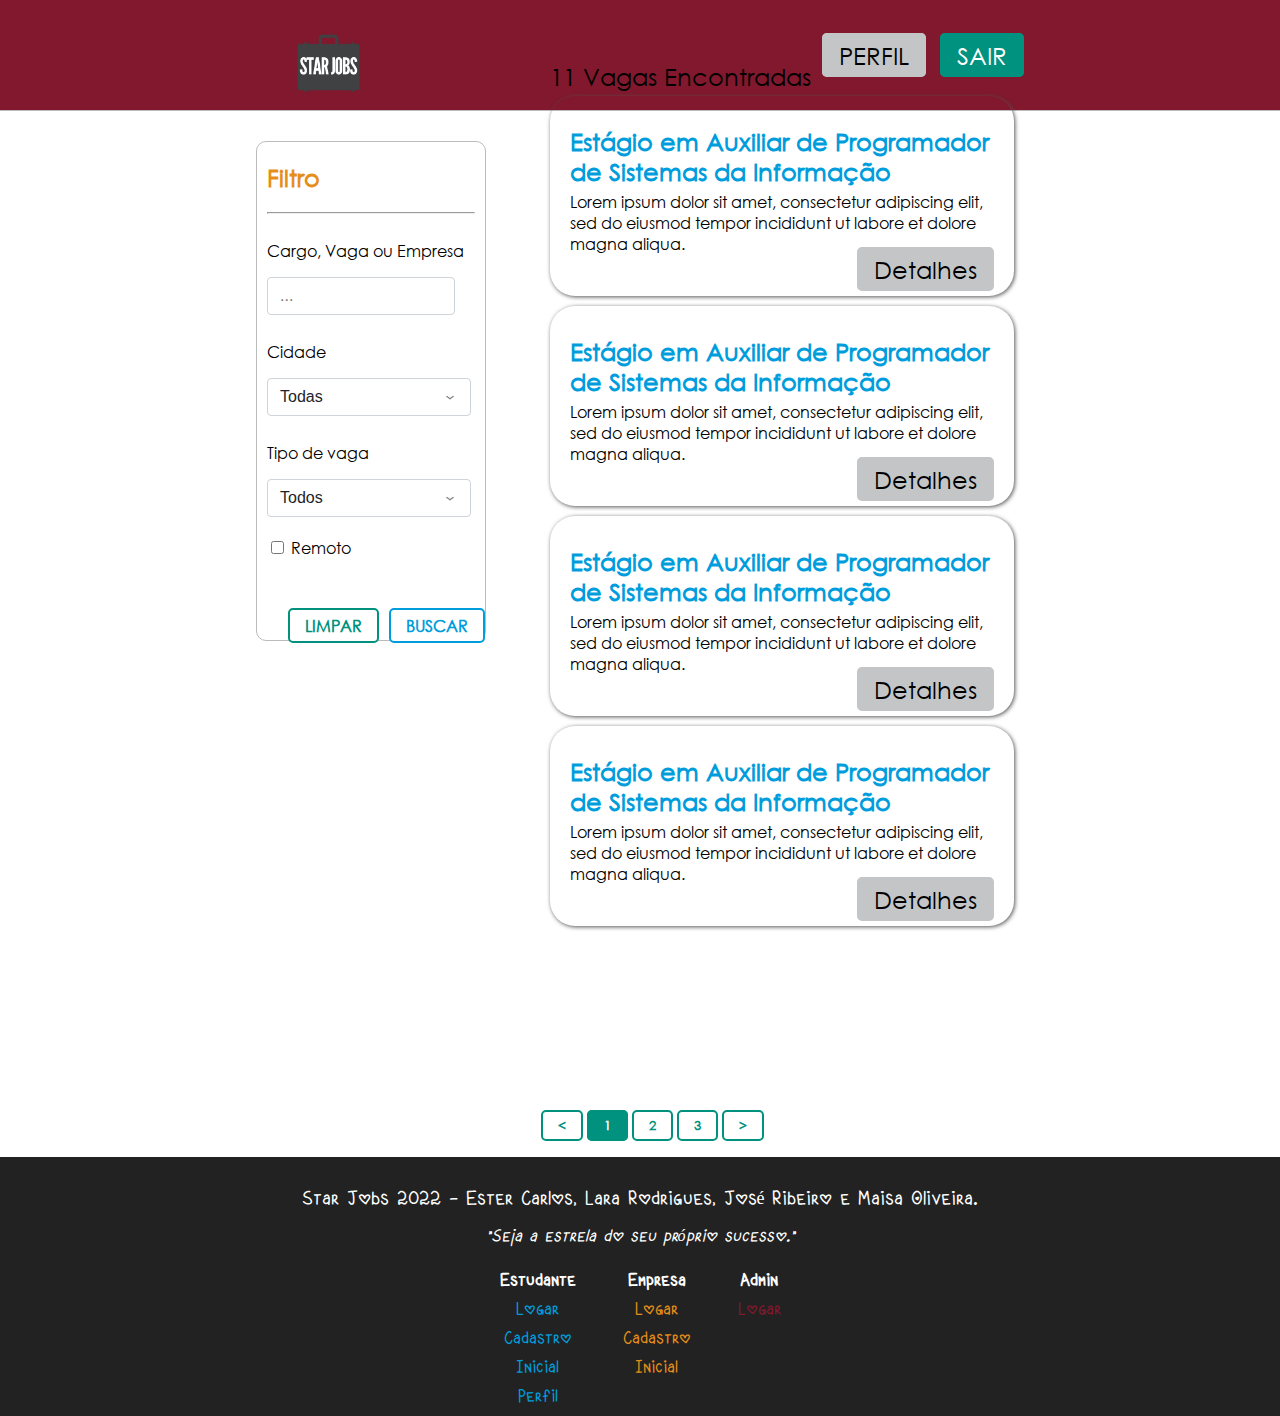
<file: pesquisarVaga2.html>
<!DOCTYPE html>
<html lang="pt-BR">

<head>
    <meta charset="UTF-8">
    <meta http-equiv="X-UA-Compatible" content="IE=edge">
    <meta name="viewport" content="width=device-width, initial-scale=1.0">
    <title>Trivagas - Pesquisar Vaga</title>

    <link href="style.css" rel="stylesheet">
    <link href="cadastroModal.css" rel="stylesheet">
</head>

<body style="margin: 0;">

    <script src="navbarEstu.js"></script>
    
    <div style="padding: 0 20%; height: 1000px; border-top: #bbbbbb solid 1px;">
        <div style="padding: 0 10px; float: left; border: #bbbbbb solid 1px; border-radius: 10px; height: 500px; width: 30%; margin-top: 30px;">
            <h2 class="texto-amarelo"><span style="background: url(img/icons8-filtro-vazio-24.png) no-repeat;"></span> Filtro</h2>
            <hr>

            <p style="padding: 10px 0 0 0;">Cargo, Vaga ou Empresa</p>
            <input type="text" name="texto" id="1" class="input-text" placeholder="..."
            style="width: 90%;">

            <p style="padding: 10px 0 0 0;">Cidade</p>
            <select name="select" id="2" class="input-select" style="width: 98%;">
                <option value="1">Todas</option>
                <option value="2">Itapira</option>
                <option value="3">Outras</option>
            </select>

            <p style="padding: 10px 0 0 0;">Tipo de vaga</p>
            <select name="select" id="2" class="input-select" style="width: 98%;">
                <option value="1">Todos</option>
                <option value="1">Efetivo</option>
                <option value="2">Estágio</option>
            </select>

            <div style="padding: 20px 0 0 0;">
                <input type="checkbox" name="remoto" id="" title="remoto">
                <label for="remoto">Remoto</label>
            </div>

            <div style="display: flex; margin-top: 50px; padding: 0 10%;">
                <a href="#" class="botao-outline-verde" id="myBtn" style="margin-right: 10px;">LIMPAR</a>
                <a href="#" class="botao-outline-azul" id="myBtn2" >BUSCAR</a>
            </div>
            
        </div>
        <div style="float: right; padding: 0 10px; width: 63%; height: 100%; margin-top: -50px;">
            <p style="font-size: x-large; margin: 0 0 5px 0;">11 Vagas Encontradas</p>
            <script src="cardVagaHorizontal2.js"></script>
            <script src="cardVagaHorizontal2.js"></script>
            <script src="cardVagaHorizontal2.js"></script>
            <script src="cardVagaHorizontal2.js"></script>
        </div>
    </div>

    <div style="text-align: center; margin-bottom: 20px;">
        <table style="margin: 0 42%;">
            <tr>
                <td><a href="#" class="botao-outline-verde" style="font-size: small; font-weight: bold;"><</a></td>
                <td><a href="#" class="botao-verde" style="font-size: small; font-weight: bold;">1</a></td>
                <td><a href="#" class="botao-outline-verde" style="font-size: small; font-weight: bold;">2</a></td>
                <td><a href="#" class="botao-outline-verde" style="font-size: small; font-weight: bold;">3</a></td>
                <td><a href="#" class="botao-outline-verde" style="font-size: small; font-weight: bold;">></a></td>
            </tr>
            
            
        </table>
    </div>

    <script src="footer.js "></script>

</body>

<script src="cadastro.js"></script>

</html>
</file>
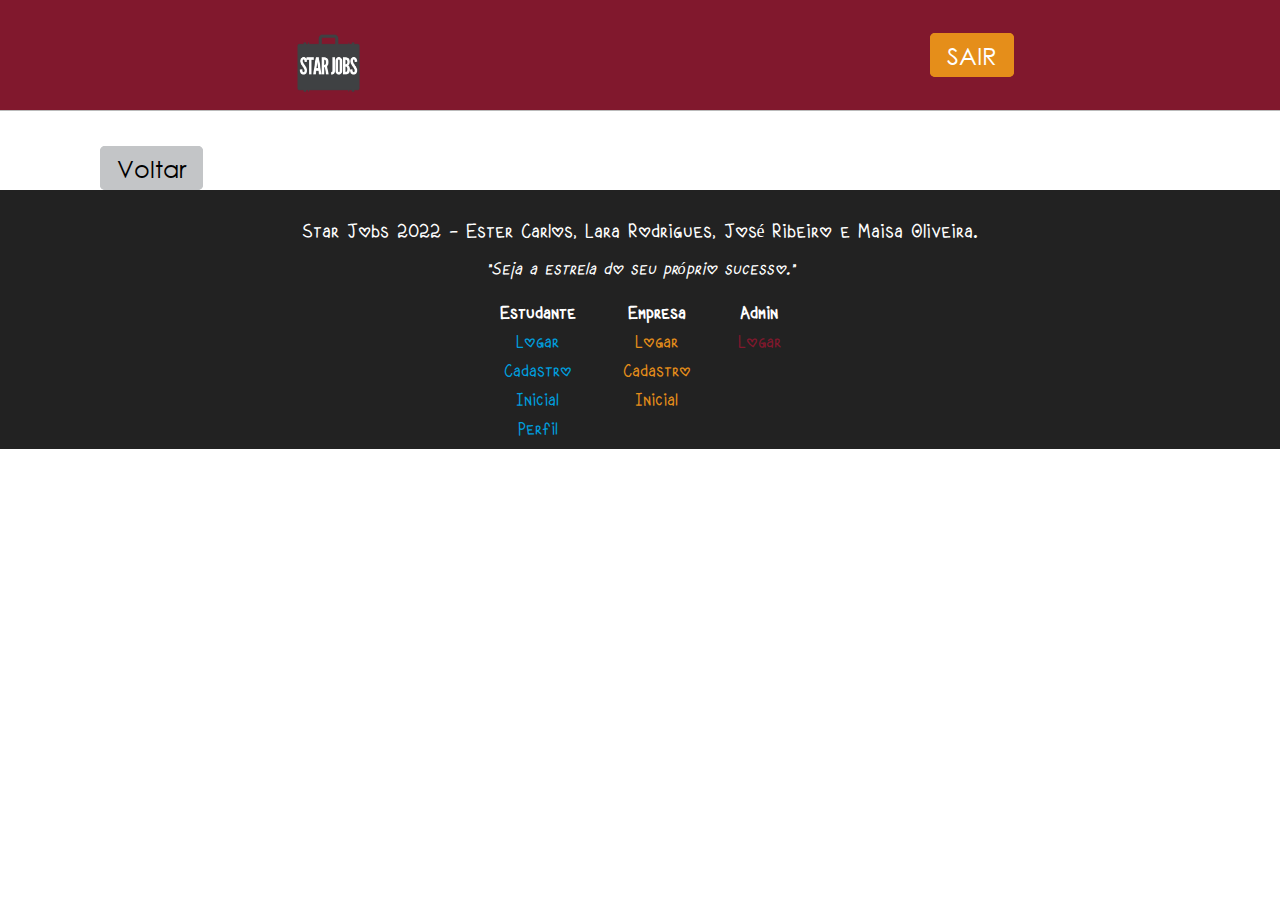
<file: vagaDetalhes2.html>
<!DOCTYPE html>
<html lang="pt-BR">

<head>
    <meta charset="UTF-8">
    <meta http-equiv="X-UA-Compatible" content="IE=edge">
    <meta name="viewport" content="width=device-width, initial-scale=1.0">
    <title>Trivagas - Vaga Detalhes</title>

    <link href="style.css" rel="stylesheet">
    <link href="cadastroModal.css" rel="stylesheet">
</head>

<body style="margin: 0;">

    <script src="navbarEmp.js"></script>

    <div style="height: 80px;border-top: #bbbbbb solid 1px;">

        <br>
        <br>
    
        <a href="empresaPerfil.html" class="botao-azul" style="font-size: 1.5em; margin-left: 100px;">Voltar</a>

    </div>

    

    <script src="footer.js "></script>

</body>

<script src="cadastro.js"></script>

</html>
</file>
<file: style.css>
:root {
    --azul: #009ddc;
    --azul-rgb: 0 157 220;
    --azul-claro: #00aef4;
    --azul-escuro: #008ac2;
    --verde: #00927e;
    --verde-rgb: 0 146 126;
    --verde-claro: #00bba1;
    --verde-escuro: #007c6b;
    --amarelo: #e58e1a;
    --amarelo-rgb: 229 142 26;
    --amarelo-claro: #faa634;
    --amarelo-escuro: #c97e19;
    --vermelho-vinho: #81182d;
    --vermelho: #992525;
    --vermelho-rgb: 153 37 37;
    --vermelho-claro: #bd2b2b;
    --vermelho-escuro: #701a1a;
    --cinza: #dddddd;
    --cinza-rgb: 195 197 199;
    --cinza-claro: #c3c5c7;
    --cinza-escuro: #999999;
    --cinza-borda: #959596;
    
}
*{
    box-sizing: border-box;
}

@font-face { 
    font-family: Love; 
    src: url(Love.ttf);
}

@font-face {
    font-family: Century-goth;
    src: url(centurygothic.ttf);
}


body {
	font-family: Century-goth;
    min-height: 100vh;
    display: flex;
    flex-direction: column;
}

p{
    word-wrap: break-word;
}

.letrakawai{
	font-family: Love; 
    font-size: 1rem;
}

/* Botão Azul */
.botao-azul {
    border: 2px solid var(--cinza-claro);
    border-radius: 5px;
    text-decoration: none;
    color: black;
    background-color: var(--cinza-claro);
    padding: 5px 15px;
    transition: border-color .15s ease-in-out, box-shadow .15s ease-in-out;
}

.botao-azul:hover {
    border: 2px solid var(--cinza-claro);
    border-radius: 5px;
    text-decoration: none;
    color: black;
    background-color: var(--cinza-escuro);
    padding: 5px 15px;
}

.botao-azul:focus {
    box-shadow: 0 0 0 0.25rem rgb(var(--azul-rgb) / 50%);
}

.botao-outline-azul {
    background-color: white;
    border: 2px solid var(--azul);
    border-radius: 5px;
    text-decoration: none;
    /*color: black;*/
    color: var(--azul);
    font-weight: bold;
    padding: 5px 15px;
    transition: border-color .15s ease-in-out, box-shadow .15s ease-in-out;
}

.botao-outline-azul:hover {
    border: 2px solid var(--azul);
    border-radius: 5px;
    text-decoration: none;
    color: white;
    background-color: var(--azul);
    padding: 5px 15px;
}

.botao-outline-azul:focus {
    border: 2px solid var(--azul);
    box-shadow: 0 0 0 0.25rem rgb(var(--azul-rgb) / 50%);
}

/* Botão Amarelo */
.botao-amarelo {
    border: 2px solid var(--amarelo);
    border-radius: 5px;
    text-decoration: none;
    color: white;
    background-color: var(--amarelo);
    padding: 5px 15px;
    transition: border-color .15s ease-in-out, box-shadow .15s ease-in-out;
}

.botao-amarelo:hover {
    border: 2px solid var(--amarelo);
    border-radius: 5px;
    text-decoration: none;
    color: white;
    background-color: var(--amarelo-escuro);
    padding: 5px 15px;
}

.botao-amarelo:focus {
    box-shadow: 0 0 0 0.25rem rgb(var(--amarelo-rgb) / 50%);
}

.botao-outline-amarelo {
    background-color: white;
    border: 2px solid var(--amarelo);
    border-radius: 5px;
    text-decoration: none;
    color: var(--amarelo);
    font-weight: bold;
    padding: 5px 15px;
    transition: border-color .15s ease-in-out, box-shadow .15s ease-in-out;
}

.botao-outline-amarelo:hover {
    border: 2px solid var(--amarelo);
    border-radius: 5px;
    text-decoration: none;
    color: white;
    background-color: var(--amarelo);
    padding: 5px 15px;
}

.botao-outline-amarelo:focus {
    border: 2px solid var(--amarelo);
    box-shadow: 0 0 0 0.25rem rgb(var(--amarelo-rgb) / 50%);
}

/* Botão Verde */
.botao-verde {
    border: 2px solid var(--verde);
    border-radius: 5px;
    text-decoration: none;
    color: white;
    background-color: var(--verde);
    padding: 5px 15px;
    transition: border-color .15s ease-in-out, box-shadow .15s ease-in-out;
}

.botao-verde:hover {
    border: 2px solid var(--verde);
    border-radius: 5px;
    text-decoration: none;
    color: white;
    background-color: var(--verde-escuro);
    padding: 5px 15px;
}

.botao-verde:focus {
    box-shadow: 0 0 0 0.25rem rgb(var(--verde-rgb) / 50%);
}

.botao-outline-verde {
    background-color: white;
    border: 2px solid var(--verde);
    border-radius: 5px;
    text-decoration: none;
    color: var(--verde);
    font-weight: bold;
    padding: 5px 15px;
    transition: border-color .15s ease-in-out, box-shadow .15s ease-in-out;
}

.botao-outline-verde:hover {
    border: 2px solid var(--verde);
    border-radius: 5px;
    text-decoration: none;
    color: white;
    background-color: var(--verde);
    padding: 5px 15px;
}

.botao-outline-verde:focus {
    border: 2px solid var(--verde);
    box-shadow: 0 0 0 0.25rem rgb(var(--verde-rgb) / 50%);
}



/* Botão Cinza */
.botao-cinza {
    border: 2px solid var(--cinza-borda);
    border-style: groove;
    border-radius: 5px;
    text-decoration: none;
    color: black;
    background-color: var(--cinza);
    padding: 5px 15px;
    transition: border-color .15s ease-in-out, box-shadow .15s ease-in-out;
}

.botao-cinza:hover {
    border: 2px solid var(--cinza-borda);
    border-radius: 5px;
    text-decoration: none;
    color: black;
    background-color: var(--cinza-escuro);
    padding: 5px 15px;
}

.botao-cinza:focus {
    box-shadow: 0 0 0 0.25rem rgb(var(--cinza-rgb) / 50%);
}

.botao-outline-cinza {
    background-color: white;
    border: 2px solid black;
    border-radius: 5px;
    text-decoration: none;
    color: black;
    padding: 5px 15px;
    transition: border-color .15s ease-in-out, box-shadow .15s ease-in-out;
}

.botao-outline-cinza:hover {
    border: 2px solid black;
    border-radius: 5px;
    text-decoration: none;
    color: black;
    background-color: var(--vermelho);
    padding: 5px 15px;
}

.botao-outline-cinza:focus {
    border: 2px solid var(--vermelho);
    box-shadow: 0 0 0 0.25rem rgb(var(--vermelho-rgb) / 50%);
}

/* Botão Vermelho */
.botao-vermelho {
    border: 2px solid var(--vermelho);
    border-radius: 5px;
    text-decoration: none;
    color: white;
    background-color: var(--vermelho);
    padding: 5px 15px;
    transition: border-color .15s ease-in-out, box-shadow .15s ease-in-out;
}

.botao-vermelho:hover {
    border: 2px solid var(--vermelho);
    border-radius: 5px;
    text-decoration: none;
    color: white;
    background-color: var(--vermelho-escuro);
    padding: 5px 15px;
}

.botao-vermelho:focus {
    box-shadow: 0 0 0 0.25rem rgb(var(--vermelho-rgb) / 50%);
}

.botao-outline-vermelho {
    background-color: white;
    border: 2px solid var(--vermelho);
    border-radius: 5px;
    text-decoration: none;
    color: black;
    padding: 5px 15px;
    transition: border-color .15s ease-in-out, box-shadow .15s ease-in-out;
}

.botao-outline-vermelho:hover {
    border: 2px solid var(--vermelho);
    border-radius: 5px;
    text-decoration: none;
    color: white;
    background-color: var(--vermelho);
    padding: 5px 15px;
}

.botao-outline-vermelho:focus {
    border: 2px solid var(--vermelho);
    box-shadow: 0 0 0 0.25rem rgb(var(--azul-rgb) / 50%);
}

/* Textos */
.texto-azul {
    color: var(--azul);
    text-decoration: none;
}

.texto-amarelo {
    color: var(--amarelo);
    text-decoration: none;
}

.texto-verde {
    color: var(--verde);
    text-decoration: none;
}

.texto-vermelho {
    color: var(--vermelho-vinho);
    text-decoration: none;
}

/* Backgrounds */


.background-verde {
    background-color: var(--verde);
    color: white;
}

.background-amarelo {
    background-color: var(--amarelo);
    color: white;
}

.background-amarelo-claro {
    background-color: var(--amarelo-claro);
    color: white;
}

.background-vermelho {
    background-color: var(--vermelho-vinho);
    color: white;
}

.background-cinza {
    background-color: var(--cinza-escuro);
}

/* Input Text */
.input-text {
    padding: 0.375rem 0.75rem;
    font-size: 1rem;
    font-weight: 400;
    line-height: 1.5;
    color: #212529;
    background-color: #fff;
    background-clip: padding-box;
    border: 1px solid #ced4da;
    border-radius: 0.25rem;
    transition: border-color .15s ease-in-out, box-shadow .15s ease-in-out;
}

.input-text:focus {
    color: #212529;
    background-color: #fff;
    border-color: #86b7fe;
    outline: 0;
    box-shadow: 0 0 0 0.25rem rgb(13 110 253 / 25%);
}

.input-select {
    padding: 0.375rem 2.25rem 0.375rem 0.75rem;
    font-size: 1rem;
    font-weight: 400;
    line-height: 1.5;
    color: #212529;
    background-image: url("img/icons8-seta-para-expandir-24.png");
    background-color: #fff;
    background-repeat: no-repeat;
    background-position: right 0.75rem center;
    background-size: 16px 12px;
    border: 1px solid #ced4da;
    border-radius: 0.25rem;
    transition: border-color .15s ease-in-out, box-shadow .15s ease-in-out;
    appearance: none;
}

.input-select:focus {
    color: #212529;
    background-color: #fff;
    border-color: #86b7fe;
    outline: 0;
    box-shadow: 0 0 0 0.25rem rgb(13 110 253 / 25%);
}

.paginacao {
    border: #555555 solid 1px;
    width: 20px;
    font-weight: bold;
}




/* Logins e Cadastros */
.loginEstudante {
    height: 80%;
    width: 30%;
    background-color: #dddddd;
    border-style: groove; 
    border-radius: 15px;
    border-color: #959596;
    margin-left: 35%;
}

.loginEmpresa {
    height: 70%;
    width: 30%;
    background-color: #dddddd;
    border-style: groove; 
    border-radius: 15px;
    border-color: #959596;
    margin-left: 35%;
}

.loginFatec{
    height: 80%;
    width: 30%;
    margin-left: 35%;
    border-style: groove; 
    background-color: #dddddd; 
    border-radius: 15px;
    border-color: #959596;
}

.cadastroEstudante {
    height: 85%;
    width: 45%;
    margin-left: 25%;
    margin-bottom: 5%;
    background-color: #dddddd;
    border-style: groove; 
    border-radius: 15px;
    border-color: #959596;
}

.cadastroEmpresa {
    margin-left: 35%;
    height: 85%; 
    width: 30%;
    background-color: #dddddd;
    border-style: groove; 
    border-radius: 15px;
    border-color: #959596;
}

.cadastroEmpresa2 {
    margin-left: 20%; 
    height: 80%; 
    width: 60%;
    background-color: #dddddd;
    border-style: groove; 
    border-radius: 15px;
    border-color: #959596;
}




/* Centralizar e dar forma na página inicial */
.fatec{
    padding: 5% 25% 10%;
    height: 300px;
}


.fatecFalas{
    float: left; 
}


.imgLogoFatec{ 
    float: right;
    width: 200px; 
    height: 200px;
}

/* Deixar responsivo */

@media only screen and (max-width: 1000px) {
    body{
        margin: 0%;
        font-size: small;
        width: 100%;
    }

    /* Página inicial */
    .fatec{
        margin: 0% ;
        height: 300px;
        width: auto;
        padding: 2% 10% 0%;
    }

    .fatecFalas{
        float:bottom;
        overflow-wrap: break-word;
        margin: 0;
    }

    .imgLogoFatec{
        float: left;
        width: 150px;
        height: 150px;
    }
    
    /* Logins e Cadastros*/
    
    .loginEstudante {
        font-size: small;
        height: 70%;
        width: 80%;
        background-color: #dddddd;
        border-style: groove; 
        border-radius: 15px;
        border-color: #959596;
        margin-left: 10%;
    }

    .loginEmpresa {
        font-size: small;
        height: 70%;
        width: 80%;
        background-color: #dddddd;
        border-style: groove; 
        border-radius: 15px;
        border-color: #959596;
        margin-left: 10%;
    }
    
    .loginFatec {
        height: 70%;
        width: 80%;
        margin-left: 10%;
        border-style: groove; 
        background-color: #dddddd; 
        border-radius: 15px;
        border-color: #959596;
    }

    .cadastroEstudante {
        height: 85%;
        width: 90%;
        margin-left: 5%;
        margin-bottom: 5%;
        background-color: #dddddd;
        border-style: groove; 
        border-radius: 15px;
        border-color: #959596;
    }

    .cadastroEmpresa2 {
        margin-left: 5%; 
        height: 80%; 
        width: 90%;
        background-color: #dddddd;
        border-style: groove; 
        border-radius: 15px;
        border-color: #959596;
    }
    

}
</file>
<file: cadastroModal.css>
/* The Modal (background) */
.modal {
    display: none; /* Hidden by default */
    position: fixed; /* Stay in place */
    z-index: 1; /* Sit on top */
    left: 0;
    top: 0;
    width: 100%; /* Full width */
    height: 100%; /* Full height */
    overflow: auto; /* Enable scroll if needed */
    background-color: rgb(0,0,0); /* Fallback color */
    background-color: rgba(0,0,0,0.4); /* Black w/ opacity */
  }
  
  /* Modal Content/Box */
  .modal-content {
    background-color: #fefefe;
    margin: 15% auto; /* 15% from the top and centered */
    padding: 20px;
    border: 1px solid #888;
    width: 50%; /* Could be more or less, depending on screen size */
  }

  .modal2 {
    display: none; /* Hidden by default */
    position: fixed; /* Stay in place */
    z-index: 1; /* Sit on top */
    left: 0;
    top: 0;
    width: 100%; /* Full width */
    height: 100%; /* Full height */
    overflow: auto; /* Enable scroll if needed */
    background-color: rgb(0,0,0); /* Fallback color */
    background-color: rgba(0,0,0,0.4); /* Black w/ opacity */
  }
  
  /* Modal Content/Box */
  .modal-content2 {
    background-color: #fefefe;
    margin: 15% auto; /* 15% from the top and centered */
    padding: 20px;
    border: 1px solid #888;
    width: 50%; /* Could be more or less, depending on screen size */
  }

  .modalA {
    display: none; /* Hidden by default */
    position: fixed; /* Stay in place */
    z-index: 1; /* Sit on top */
    left: 0;
    top: 0;
    width: 100%; /* Full width */
    height: 100%; /* Full height */
    overflow: auto; /* Enable scroll if needed */
    background-color: rgb(0,0,0); /* Fallback color */
    background-color: rgba(0,0,0,0.4); /* Black w/ opacity */
  }
  
  /* Modal Content/Box */
  .modal-contentA {
    background-color: #fefefe;
    margin: 15% auto; /* 15% from the top and centered */
    padding: 20px;
    border: 1px solid #888;
    width: 50%; /* Could be more or less, depending on screen size */
  }
  
  /* The Close Button */
  .close {
    color: #aaa;
    float: right;
    font-size: 28px;
    font-weight: bold;
    margin-top: -30px;
  }
  
  .close:hover,
  .close:focus {
    color: black;
    text-decoration: none;
    cursor: pointer;
  }

  /* The Close Button */
  .close2 {
    color: #aaa;
    float: right;
    font-size: 28px;
    font-weight: bold;
    margin-top: -30px;
  }
  
  .close2:hover,
  .close2:focus {
    color: black;
    text-decoration: none;
    cursor: pointer;
  }

  .closeA {
    color: #aaa;
    float: right;
    font-size: 28px;
    font-weight: bold;
    margin-top: -30px;
  }
  
  .closeA:hover,
  .closeA:focus {
    color: black;
    text-decoration: none;
    cursor: pointer;
  }
</file>
